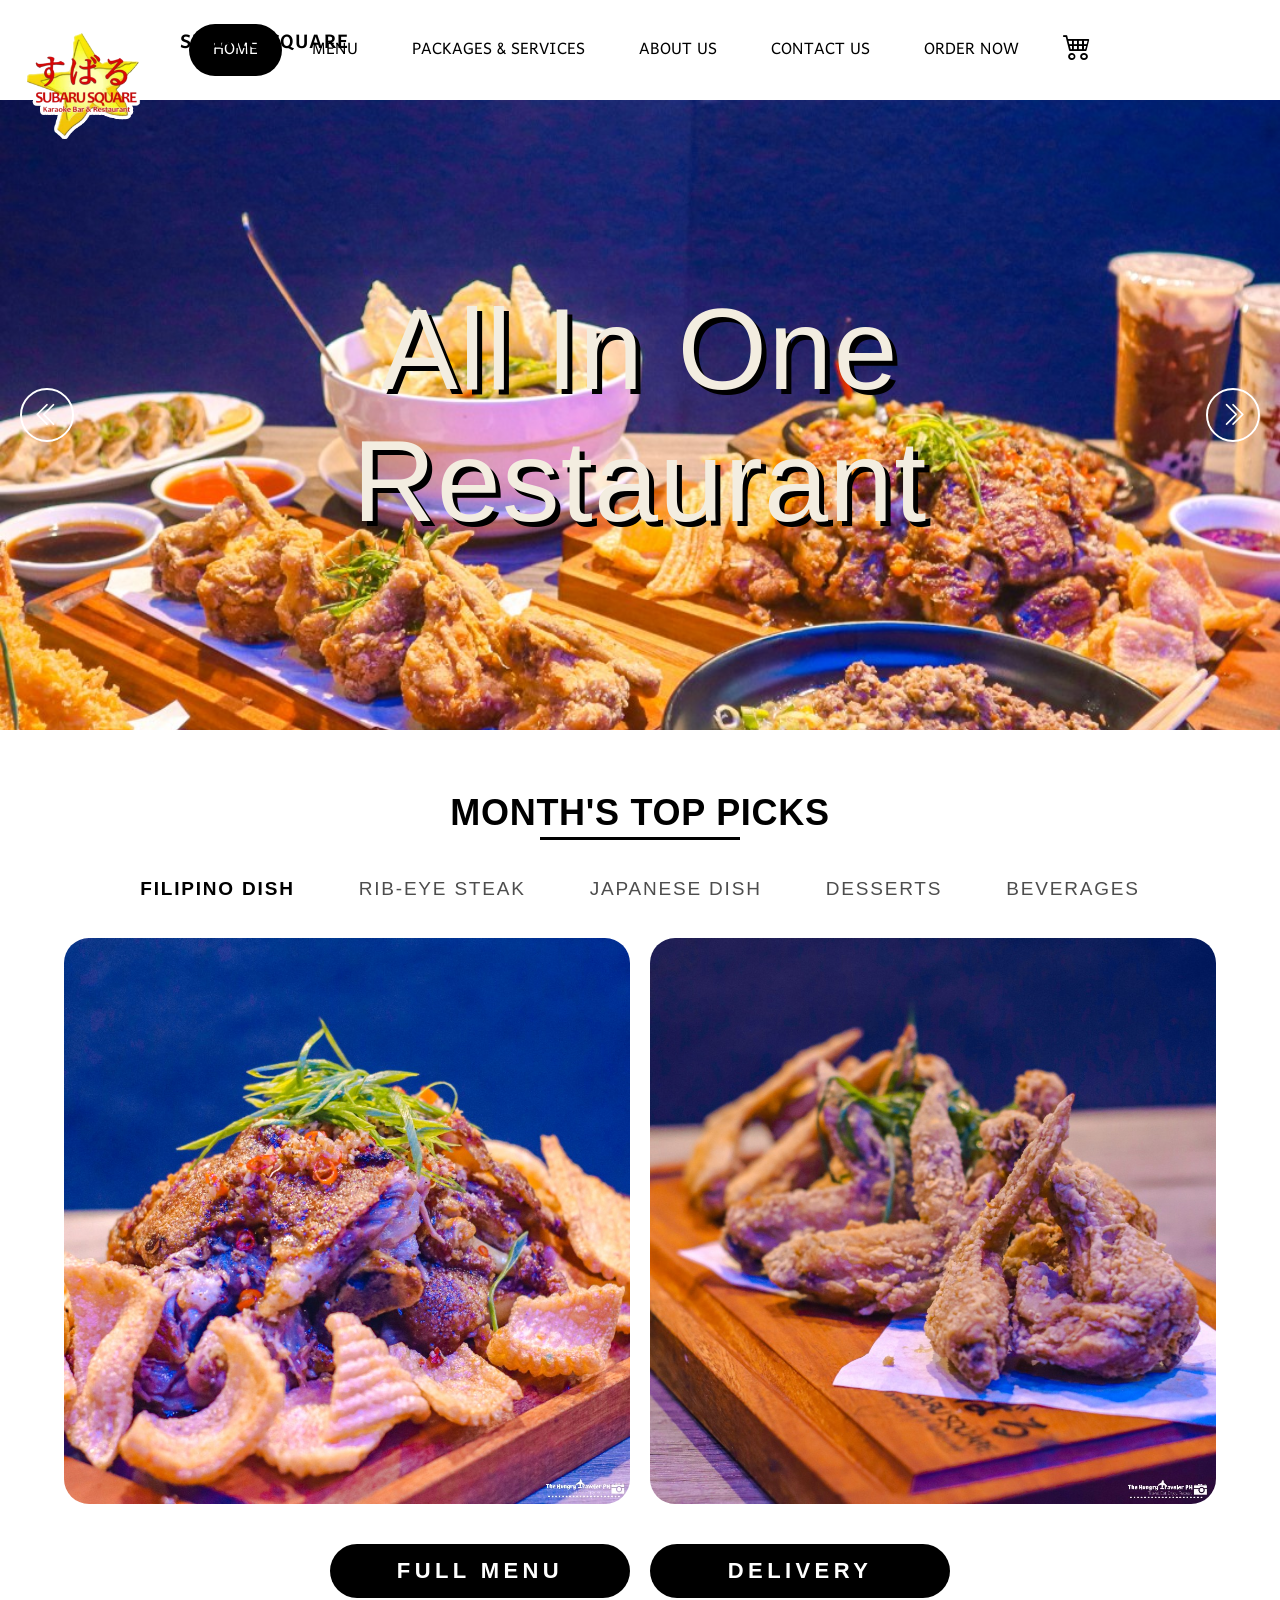
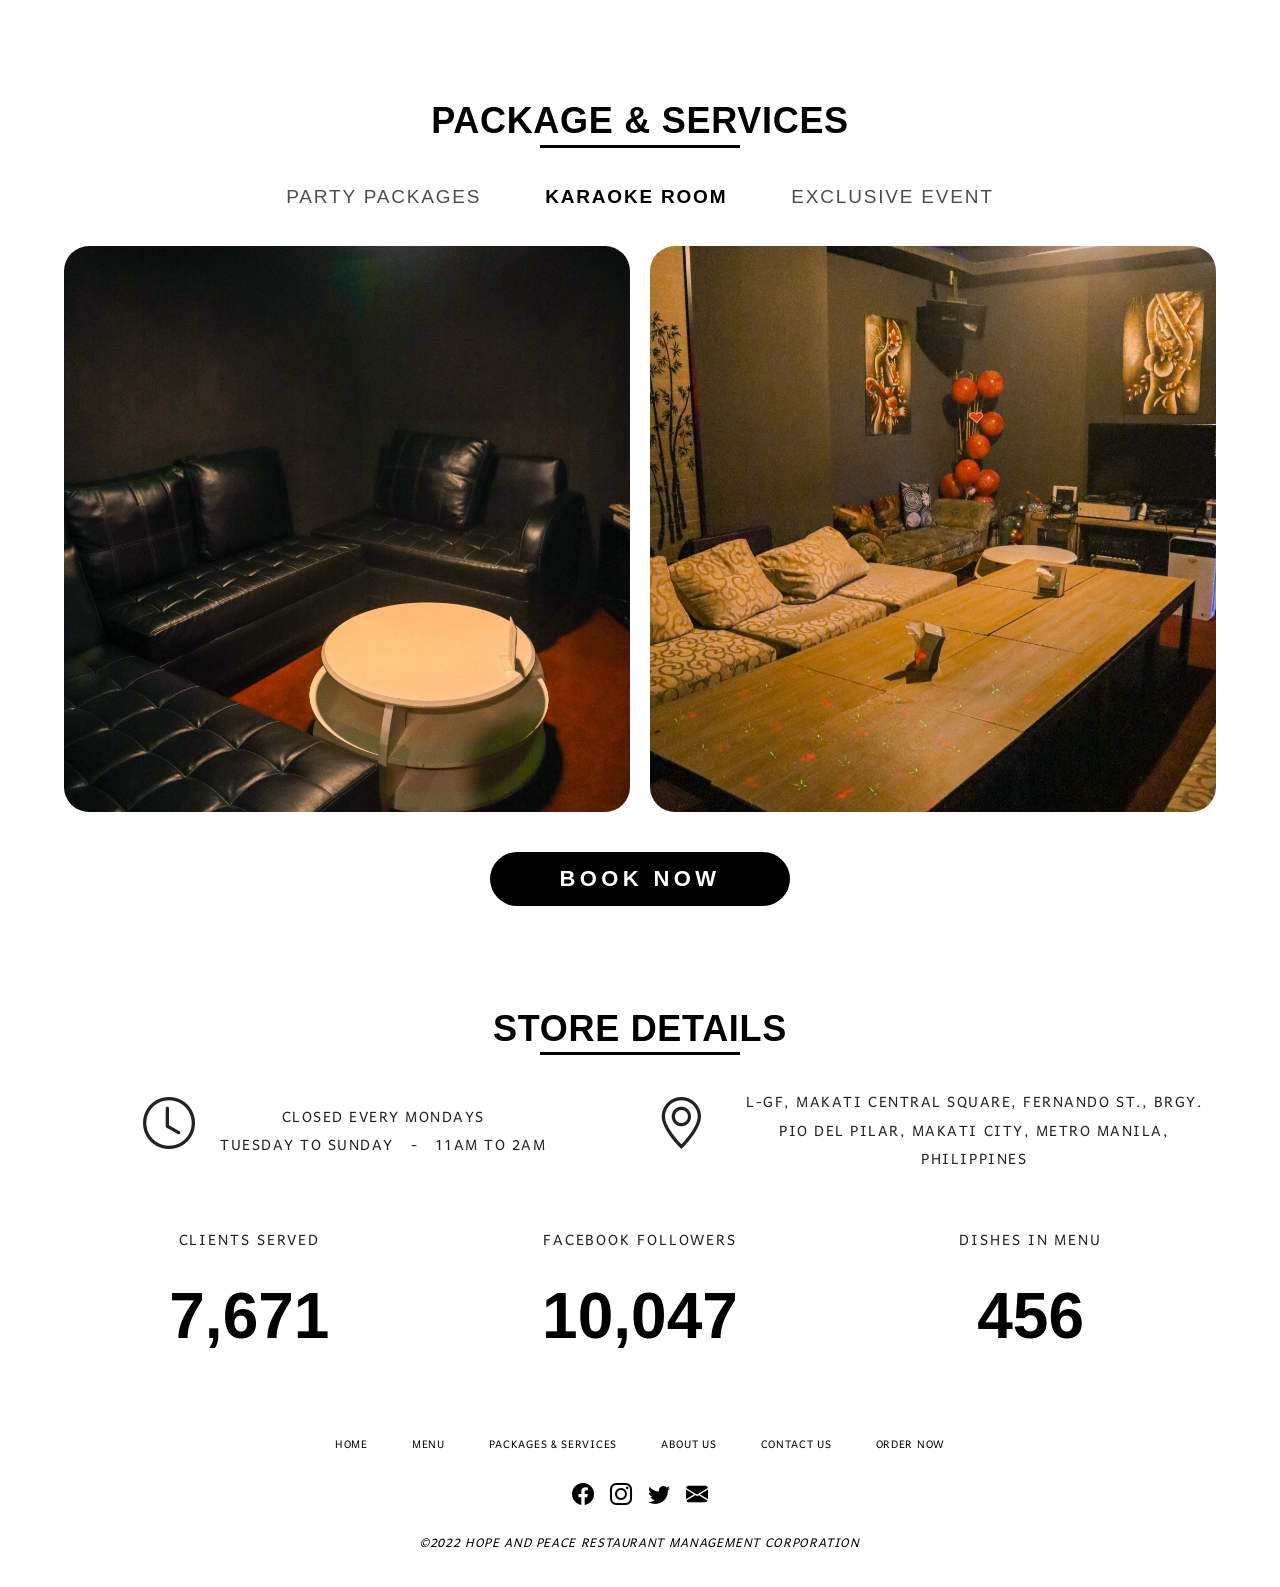
<file: index.html>
<!DOCTYPE html>
<html lang="en">
<head>
<meta charset="utf-8">
<meta name="viewport" content="width=device-width, initial-scale=1.0">
<meta name="author" content="Audrey Jeanine B. Samson">
<title>Subaru Square</title>
<link rel="icon" type="image/png" href="images/subaru-logo.png">

<link rel="preconnect" href="https://fonts.googleapis.com">
<link rel="preconnect" href="https://fonts.gstatic.com" crossorigin>
<link href="https://fonts.googleapis.com/css2?family=Harmattan:wght@400;700&display=swap" rel="stylesheet">
<link rel="stylesheet" href="https://cdn.jsdelivr.net/npm/bootstrap-icons@1.8.2/font/bootstrap-icons.css">
<link rel="stylesheet" href="https://fonts.cdnfonts.com/css/gellatio-personal-use">
<link rel="stylesheet" href="https://fonts.cdnfonts.com/css/made-tommy-soft-outline">
<link rel="stylesheet" href="https://db.onlinewebfonts.com/c/174a032e6fa07cdb1882a700d67dad1d?family=AntebAlt-Black">
<link rel="stylesheet" href="https://db.onlinewebfonts.com/c/3b8e8e0716c50e3cafaf45b012d76569?family=Blogger+Sans">

<style>
*{margin:0;padding:0;box-sizing:border-box}
html{scroll-behavior:smooth}
body{font-family:"Blogger Sans","Harmattan",sans-serif;color:#000;background:#fff;text-align:center}
a{color:inherit;text-decoration:none}
img{display:block;max-width:100%}

/* ---------- NAV ---------- */
.topnav{position:relative;display:flex;align-items:center;justify-content:center;gap:6px;height:100px;padding:0 20px;background:#fff}
.topnav .logo{position:absolute;left:10px;top:6px;z-index:5}
.topnav .logo img{width:150px;height:auto;border-radius:0}
.topnav .brand{position:absolute;left:180px;top:22px;font-weight:bold;font-size:25px;letter-spacing:.02em}
.topnav a.link{font-family:"Harmattan",sans-serif;font-size:21px;padding:8px 24px;border-radius:80px;transition:.2s}
.topnav a.link:hover,.topnav a.link.active{background:#000;color:#fff}
.topnav .cart{font-size:28px;margin-left:14px}

/* ---------- HERO CAROUSEL ---------- */
.hero{position:relative;height:70vh;min-height:260px;overflow:hidden;background:#222}
.slide{position:absolute;inset:0;display:flex;align-items:center;justify-content:center;opacity:0;transition:opacity .8s ease;
  background-size:cover;background-position:center;background-color:#2a2a2a}
.slide.active{opacity:1}
.slide h1{font-family:"Gellatio Personal Use",cursive,sans-serif;font-weight:normal;color:#f3ede0;font-size:clamp(48px,9vw,125px);
  line-height:1.15;text-shadow:5px 5px #000;letter-spacing:.01em;animation:fadeInLeft 1s both}
@keyframes fadeInLeft{from{opacity:0;transform:translateX(-60px)}to{opacity:1;transform:none}}
.arrow{position:absolute;top:50%;transform:translateY(-50%);width:54px;height:54px;border:2px solid #fff;border-radius:50%;
  background:transparent;color:#fff;font-size:26px;cursor:pointer;z-index:3;display:flex;align-items:center;justify-content:center}
.arrow:hover{background:rgba(255,255,255,.2)}
.arrow.prev{left:20px}.arrow.next{right:20px}

/* ---------- SECTIONS ---------- */
section.block{padding:60px 5% 10px}
h2.title{font-family:"AntebAlt-Black","Blogger Sans",sans-serif;font-size:36px;letter-spacing:.02em;line-height:1.3;display:inline-block}
.underline{width:200px;max-width:50%;border-bottom:3px solid #000;margin:0 auto 34px}
.tabs{display:flex;justify-content:center;flex-wrap:wrap;gap:20px 60px;margin-bottom:34px}
.tabs button{background:none;border:none;cursor:pointer;font-family:"Blogger Sans",sans-serif;font-size:19px;letter-spacing:.095em;
  color:#4d4d4d;text-transform:uppercase;padding:4px 2px}
.tabs button.active,.tabs button:hover{color:#000;font-weight:700}
.gallery{display:grid;grid-template-columns:1fr 1fr;gap:20px;max-width:1500px;margin:0 auto}
.gallery img{width:100%;aspect-ratio:1/1;object-fit:cover;border-radius:25px;background:#ddd}
.btn{display:inline-block;background:#000;color:#fff;font-family:"Made Tommy Soft Outline","AntebAlt-Black",sans-serif;font-weight:bold;
  letter-spacing:.2em;font-size:22px;text-transform:uppercase;padding:14px 0;width:min(300px,42vw);border-radius:60px;margin:40px 8px 0;transition:.2s}
.btn:hover{background:#333;transform:translateY(-2px)}

/* ---------- STORE DETAILS ---------- */
.details{display:grid;grid-template-columns:1fr 1fr;gap:30px;max-width:1300px;margin:0 auto 50px;align-items:center}
.detail{display:flex;align-items:center;justify-content:center;gap:24px;font-size:19px;letter-spacing:.08em;line-height:1.5;text-transform:uppercase;color:#222}
.detail i{font-size:52px}
.stats{display:grid;grid-template-columns:repeat(3,1fr);gap:20px;max-width:1300px;margin:0 auto}
.stat .label{font-size:19px;letter-spacing:.1em;color:#222;margin-bottom:22px}
.stat .num{font-family:"AntebAlt-Black","Blogger Sans",sans-serif;font-size:64px;font-weight:bold}

/* ---------- FOOTER ---------- */
footer{padding:70px 20px 30px}
footer .links{display:flex;justify-content:center;flex-wrap:wrap;gap:10px 44px;font-size:14px;letter-spacing:.05em;text-transform:uppercase;margin-bottom:22px}
footer .links a:hover{font-weight:700}
footer .social{display:flex;justify-content:center;gap:16px;font-size:22px;margin-bottom:14px}
footer .copy{font-size:16px;font-style:italic;letter-spacing:.04em;text-transform:uppercase}

/* ---------- RESPONSIVE ---------- */
@media (max-width:1100px){
  .topnav{height:auto;flex-wrap:wrap;padding:100px 10px 12px}
  .topnav a.link{font-size:18px;padding:6px 14px}
}
@media (max-width:700px){
  .gallery,.details,.stats{grid-template-columns:1fr}
  .tabs{gap:12px 24px}.tabs button{font-size:16px}
  .btn{font-size:18px}
}
</style>
</head>
<body>

<!-- NAV -->
<header class="topnav" id="home">
  <a class="logo" href="index.html"><img src="images/subaru-logo.png" alt="Subaru Square logo"></a>
  <div class="brand">SUBARU SQUARE</div>
  <a class="link active" href="index.html">HOME</a>
  <a class="link" href="menu.html">MENU</a>
  <a class="link" href="packages">PACKAGES &amp; SERVICES</a>
  <a class="link" href="about">ABOUT US</a>
  <a class="link" href="contact">CONTACT US</a>
  <a class="link" href="order">ORDER NOW</a>
  <a class="cart" href="#cart" aria-label="Cart"><i class="bi bi-cart4"></i></a>
</header>

<!-- HERO -->
<div class="hero" id="hero">
  <div class="slide active" style="background-image:url('images/HOME PAGE-updated/HOME PAGE/HOME PAGE - ALL IN ONE RESTAURANT.jpg')"><h1>All In One<br>Restaurant</h1></div>
  <div class="slide" style="background-image:url('images/HOME PAGE-updated/HOME PAGE/HOME PAGE - EXCLUSIVE EVENT.jpg')"><h1>Exclusive<br>Events</h1></div>
  <div class="slide" style="background-image:url('images/HOME PAGE-updated/HOME PAGE/HOME PAGE - KARAOKE ROOM.jpg')"><h1>Karaoke Room<br>Package</h1></div>
  <div class="slide" style="background-image:url('images/HOME PAGE-updated/HOME PAGE/HOME PAGE - LIVE LIFE WELL.jpg')"><h1>Live Life Well<br>Membership</h1></div>
  <button class="arrow prev" aria-label="Previous slide"><i class="bi bi-chevron-double-left"></i></button>
  <button class="arrow next" aria-label="Next slide"><i class="bi bi-chevron-double-right"></i></button>
</div>

<!-- MONTH'S TOP PICKS -->
<section class="block" id="picks">
  <h2 class="title">MONTH'S TOP PICKS</h2>
  <div class="underline"></div>
  <div class="tabs" id="pickTabs">
    <button class="active" data-key="filipino">Filipino Dish</button>
    <button data-key="ribeye">Rib-Eye Steak</button>
    <button data-key="japanese">Japanese Dish</button>
    <button data-key="dessert">Desserts</button>
    <button data-key="beverage">Beverages</button>
  </div>
  <div class="gallery">
    <img id="pick1" src="" alt="Top pick 1">
    <img id="pick2" src="" alt="Top pick 2">
  </div>
  <a class="btn" href="menu.html">Full Menu</a>
  <a class="btn" href="#delivery">Delivery</a>
</section>

<!-- PACKAGES & SERVICES -->
<section class="block" id="packages" style="padding-top:90px">
  <h2 class="title">PACKAGE &amp; SERVICES</h2>
  <div class="underline"></div>
  <div class="tabs" id="pkgTabs">
    <button data-key="party">Party Packages</button>
    <button class="active" data-key="karaoke">Karaoke Room</button>
    <button data-key="event">Exclusive Event</button>
  </div>
  <div class="gallery">
    <img id="pkg1" src="" alt="Package photo 1">
    <img id="pkg2" src="" alt="Package photo 2">
  </div>
  <a class="btn" href="#book" style="width:min(300px,60vw)">Book Now</a>
</section>

<!-- STORE DETAILS -->
<section class="block" id="contact" style="padding-top:90px">
  <h2 class="title">STORE DETAILS</h2>
  <div class="underline"></div>
  <div class="details">
    <div class="detail"><i class="bi bi-clock"></i>
      <div>Closed every Mondays<br>Tuesday to Sunday &nbsp; - &nbsp; 11AM to 2AM</div></div>
    <div class="detail"><i class="bi bi-geo-alt"></i>
      <div>L-GF, Makati Central Square, Fernando St., Brgy. Pio del Pilar, Makati City, Metro Manila, Philippines</div></div>
  </div>
  <div class="stats">
    <div class="stat"><div class="label">CLIENTS SERVED</div><div class="num">7,671</div></div>
    <div class="stat"><div class="label">FACEBOOK FOLLOWERS</div><div class="num">10,047</div></div>
    <div class="stat"><div class="label">DISHES IN MENU</div><div class="num">456</div></div>
  </div>
</section>

<!-- FOOTER -->
<footer id="about">
  <div class="links">
    <a href="index.html">Home</a><a href="menu.html">Menu</a><a href="#packages">Packages &amp; Services</a>
    <a href="#about">About Us</a><a href="#contact">Contact Us</a><a href="#order">Order Now</a>
  </div>
  <div class="social">
    <a href="#" aria-label="Facebook"><i class="bi bi-facebook"></i></a>
    <a href="#" aria-label="Instagram"><i class="bi bi-instagram"></i></a>
    <a href="#" aria-label="Twitter"><i class="bi bi-twitter"></i></a>
    <a href="#" aria-label="Email"><i class="bi bi-envelope-fill"></i></a>
  </div>
  <div class="copy">&copy;2022 Hope and Peace Restaurant Management Corporation</div>
</footer>

<script>
/* ---- Edit image file names here (all inside the images/ folder) ---- */
var PICKS = {
  filipino: ["images/HOME PAGE-updated/HOME PAGE/MONTH_S TOP PICKS - FD1.jpg","images/HOME PAGE-updated/HOME PAGE/MONTH_S TOP PICKS - FD2.jpg"],
  ribeye:   ["images/HOME PAGE-updated/HOME PAGE/MONTH_S TOP PICKS - RS1.JPG","images/HOME PAGE-updated/HOME PAGE/MONTH_S TOP PICKS - RS2.JPG"],
  japanese: ["images/HOME PAGE-updated/HOME PAGE/MONTH_S TOP PICKS - JD1.jpg","images/HOME PAGE-updated/HOME PAGE/MONTH_S TOP PICKS - JD2.jpg"],
  dessert:  ["images/HOME PAGE-updated/HOME PAGE/MONTH_S TOP PICKS - D1.JPG","images/HOME PAGE-updated/HOME PAGE/MONTH_S TOP PICKS - D2.JPG"],
  beverage: ["images/HOME PAGE-updated/HOME PAGE/MONTH_S TOP PICKS - B1.jpg","images/HOME PAGE-updated/HOME PAGE/MONTH_S TOP PICKS - B2.jpg"]
};
var PACKAGES = {
  party:   ["images/HOME PAGE-updated/HOME PAGE/PACKAGES _ SERVICES - KR1.jpg","images/HOME PAGE-updated/HOME PAGE/PACKAGES _ SERVICES - KR2.jpg"],
  karaoke: ["images/HOME PAGE-updated/HOME PAGE/PACKAGES _ SERVICES - KR1 (2).jpg","images/HOME PAGE-updated/HOME PAGE/PACKAGES _ SERVICES - KR2 (2).jpg"],
  event:   ["images/HOME PAGE-updated/HOME PAGE/PACKAGES _ SERVICES - EE1.jpg","images/HOME PAGE-updated/HOME PAGE/PACKAGES _ SERVICES - EE2.jpg"]
};

function setupTabs(tabsId, data, img1, img2){
  var tabs = document.querySelectorAll("#"+tabsId+" button");
  function show(key){
    document.getElementById(img1).src = data[key][0];
    document.getElementById(img2).src = data[key][1];
    tabs.forEach(function(b){ b.classList.toggle("active", b.dataset.key === key); });
  }
  tabs.forEach(function(b){ b.addEventListener("click", function(){ show(b.dataset.key); }); });
  show(document.querySelector("#"+tabsId+" button.active").dataset.key);
}
setupTabs("pickTabs", PICKS, "pick1", "pick2");
setupTabs("pkgTabs", PACKAGES, "pkg1", "pkg2");

/* ---- Hero carousel ---- */
(function(){
  var slides = document.querySelectorAll("#hero .slide"), i = 0, timer;
  function go(n){
    slides[i].classList.remove("active");
    i = (n + slides.length) % slides.length;
    slides[i].classList.add("active");
  }
  function start(){ timer = setInterval(function(){ go(i+1); }, 5000); }
  document.querySelector("#hero .next").onclick = function(){ clearInterval(timer); go(i+1); start(); };
  document.querySelector("#hero .prev").onclick = function(){ clearInterval(timer); go(i-1); start(); };
  start();
})();
</script>
</body>
</html>
</file>
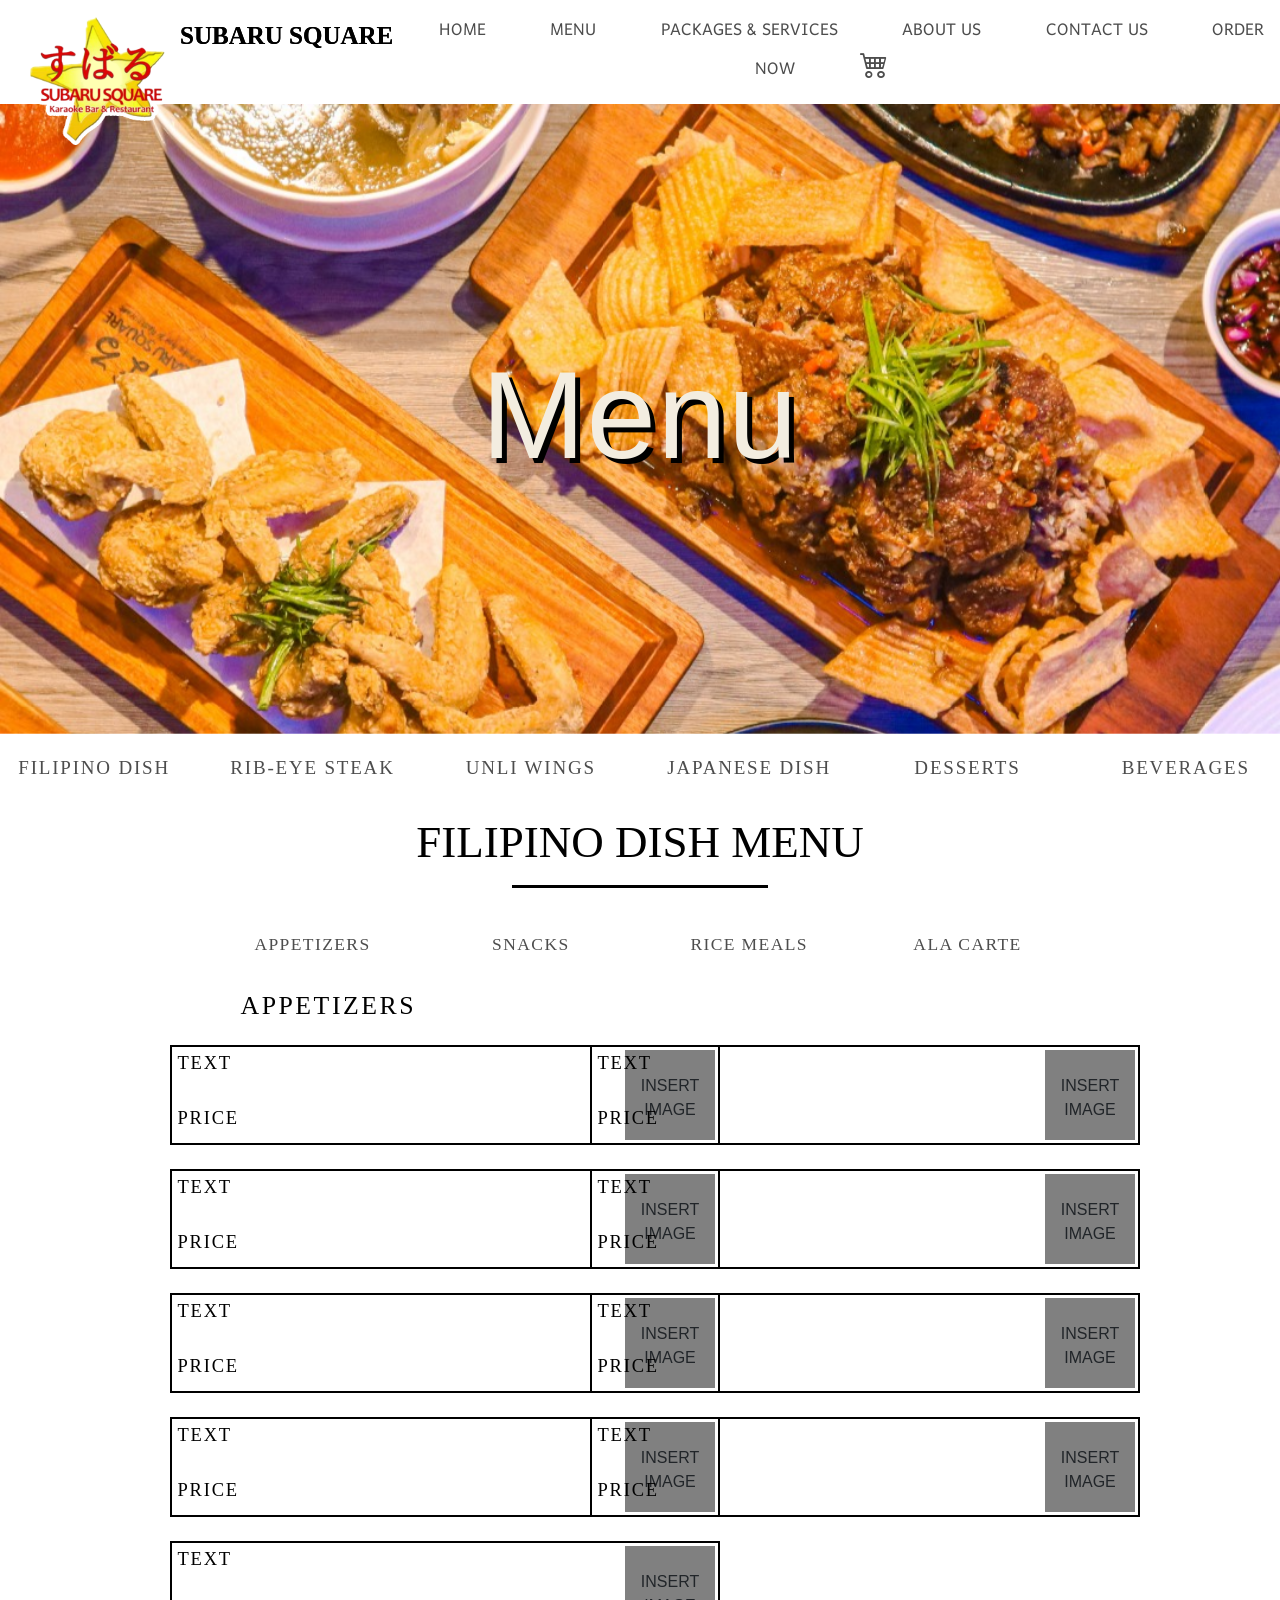
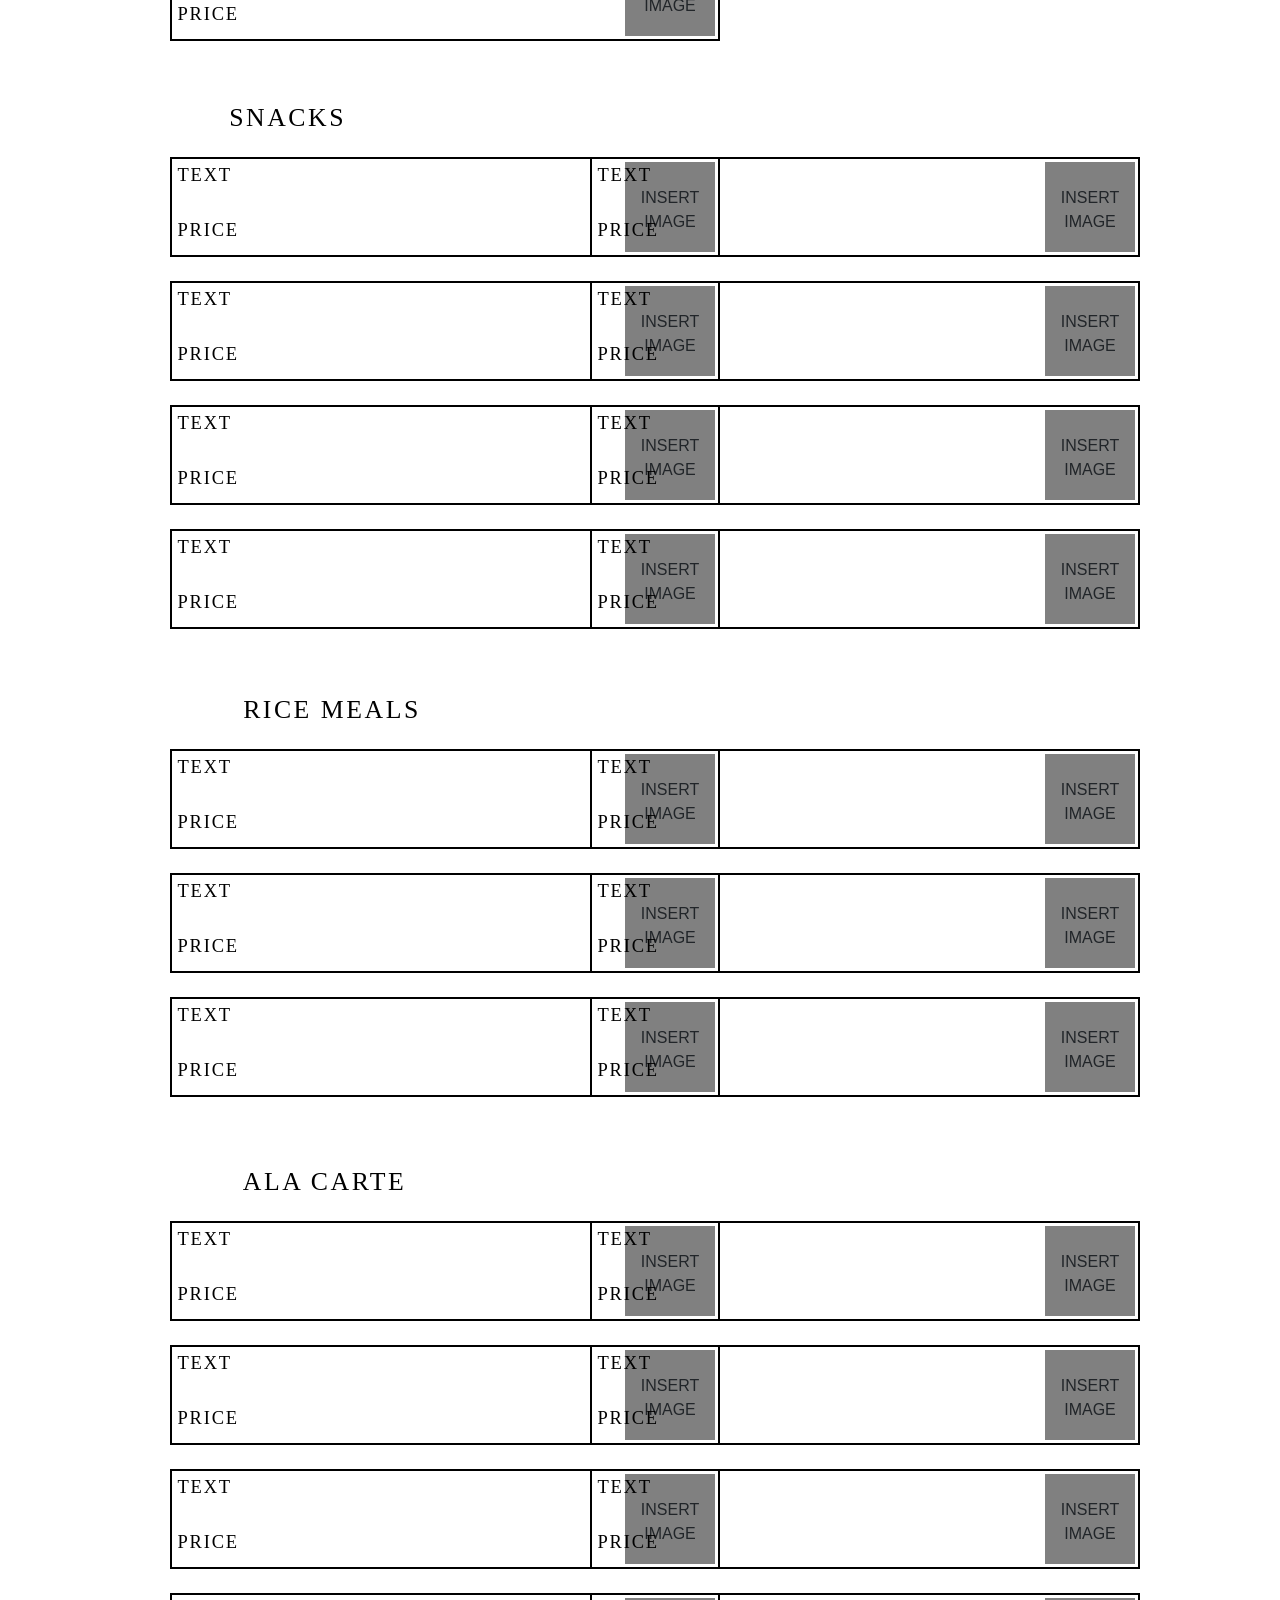
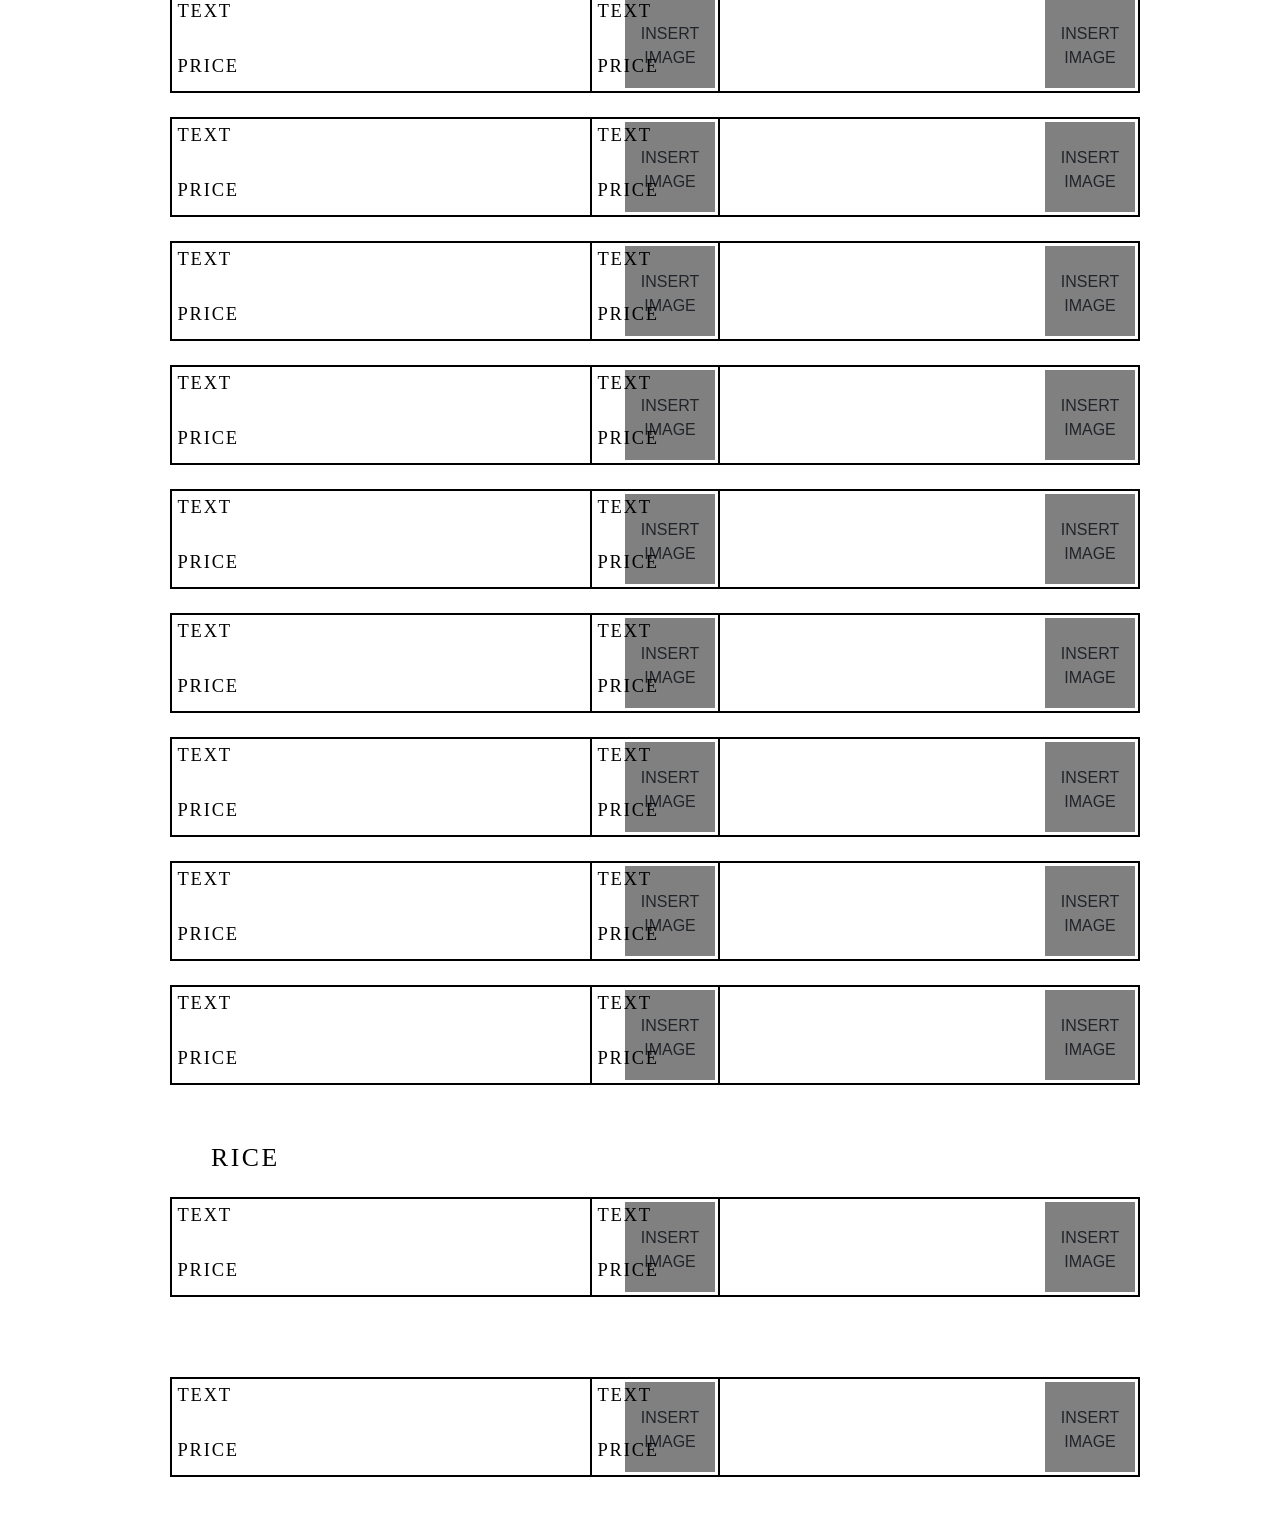
<file: menu (1).html>
<!DOCTYPE html>
<HTML>
<HEAD>
	<meta charset="utf-8">
	<meta name="author" content="Audrey Jeanine B. Samson">	
	<meta name="viewport" content="width=device-width, initial-scale=1.0">
	
	<link rel="preconnect" href="https://fonts.googleapis.com">
	<link rel="preconnect" href="https://fonts.gstatic.com" crossorigin="anonymous">
	<link href="https://fonts.googleapis.com/css2?family=Harmattan&display=swap" rel="stylesheet">						
	<link rel="stylesheet" href="https://cdn.jsdelivr.net/npm/bootstrap-icons@1.8.2/font/bootstrap-icons.css" integrity="sha384-eoTu3+HydHRBIjnCVwsFyCpUDZHZSFKEJD0mc3ZqSBSb6YhZzRHeiomAUWCstIWo" crossorigin="anonymous">
	<link rel="stylesheet" media= "screen" href="http://fonts.cdnfonts.com/css/gellatio-personal-use" type="text/css">
	<link rel="stylesheet" media="screen" href="https://fontlibrary.org//face/glacial-indifference" type="text/css"/>
	<link href="http://fonts.cdnfonts.com/css/made-tommy-soft-outline" rel="stylesheet">
	<link href="http://db.onlinewebfonts.com/c/174a032e6fa07cdb1882a700d67dad1d?family=AntebAlt-Black" rel="stylesheet" type="text/css"/>
	<link href="http://db.onlinewebfonts.com/c/3b8e8e0716c50e3cafaf45b012d76569?family=Blogger+Sans" rel="stylesheet" type="text/css"/>
	<link rel="stylesheet" href="https://stackpath.bootstrapcdn.com/bootstrap/4.3.1/css/bootstrap.min.css" integrity="sha384-ggOyR0iXCbMQv3Xipma34MD+dH/1fQ784/j6cY/iJTQUOhcWr7x9JvoRxT2MZw1T" crossorigin="anonymous">
    <link rel="stylesheet" href="https://cdnjs.cloudflare.com/ajax/libs/animate.css/3.7.2/animate.min.css">
    <link rel="stylesheet" href="https://cdnjs.cloudflare.com/ajax/libs/font-awesome/5.14.0/css/all.min.css" integrity="sha512-1PKOgIY59xJ8Co8+NE6FZ+LOAZKjy+KY8iq0G4B3CyeY6wYHN3yt9PW0XpSriVlkMXe40PTKnXrLnZ9+fkDaog==" crossorigin="anonymous" />
	<link rel="stylesheet" href="menu.css">
	
	
<TITLE> MENU </TITLE>
<link rel="shortcut icon" type="image/jpg" href="images/subaru-logo.png">

<script src="https://ajax.googleapis.com/ajax/libs/jquery/3.3.1/jquery.min.js"></script>
<script>
$(document).ready(function(){
  // Add smooth scrolling to all links
  $("a").on('click', function(event) {

    // Make sure this.hash has a value before overriding default behavior
    if (this.hash !== "") {
      // Prevent default anchor click behavior
      event.preventDefault();

      // Store hash
      var hash = this.hash;

      // Using jQuery's animate() method to add smooth page scroll
      // The optional number (800) specifies the number of milliseconds it takes to scroll to the specified area
      $('html, body').animate({
        scrollTop: $(hash).offset().top
      }, 800, function(){
   
        // Add hash (#) to URL when done scrolling (default click behavior)
        window.location.hash = hash;
      });
    } // End if
  });
});
</script>
<STYLE>
</STYLE>
</HEAD>
<BODY>

	<div id="home" class="content" align="center">
			<div class="topnav">
				<div class="logo"><img src="images/subaru-logo.png", width="180px", height="180px", align="left"></div>

					<div class="topnav-left">
						SUBARU SQUARE
					</div>

				<a href="home.html" class="button">HOME</a>
				<a href="#menu" class="button">MENU</a>	
				<a href="#packages" class="button">PACKAGES & SERVICES</a>	
				<a href="#about" class="button">ABOUT US</a>
				<a href="#contact" class="button">CONTACT US</a>
				<a href="#order" class="button">ORDER NOW</a>
				<a href="#cart" class="button"><i class="bi bi-cart4"></i></a>

			</div>
			
<div class="container-fluid p-0">
    <div id="carousel" class="carousel slide hero-slides" data-ride="carousel">
		<div class="carousel-inner" role="listbox">
        <div class="carousel-item active menu">
          <div class="container h-100 d-md-block">
            <div class="container h-100 d-flex align-items-center justify-content-center">
              <div class="col-xl-auto">
                  <h1 class="animated fadeInLeft"> Menu </h1>
              </div>
            </div>
          </div>
        </div>
		</div>
	</div>
</div>	

<br>


<div class="container-px-4" id="menu">
			<div class="row gx-5">
				<div class="col-md-2"><h6><a href="menu.html"> FILIPINO DISH </a></h6></div>
				<div class="col-md-2"><h6><a href="ribeye.html"> RIB-EYE STEAK </a></h6></div>
				<div class="col-md-2"><h6><a href="ribeye.html"> UNLI WINGS </a></h6></div>
				<div class="col-md-2"><h6><a href="jap.html"> JAPANESE DISH </a></h6></div>
				<div class="col-md-2"><h6><a href="dessert.html"> DESSERTS </a></h6></div>
				<div class="col-md-2"><h6><a href="beverage.html"> BEVERAGES </a></h6></div>
			</div>
			</div>
			
			
			<br>
			<h4> FILIPINO DISH MENU </h4>
				<section style="border-bottom: 3px solid #000; width: 20%"> </section>
			<br>
			<br>
			
			
			<div class="container-px-4">
			<div class="row gx-5">
				<div class="col-auto mr-auto">&nbsp; &nbsp; &nbsp; &nbsp; &nbsp;</div>			
				<div class="col-sm-2"><h5><a href="#appetizers">  APPETIZERS </a></h5></div>
				<div class="col-sm-2"><h5><a href="#snacks">  SNACKS </a></h5></div>
				<div class="col-sm-2"><h5><a href="#ricemeal">  RICE MEALS </a></h5></div>
				<div class="col-sm-2"><h5><a href="#alacarte">  ALA CARTE </a></h5></div>
				<div class="col-auto ml-auto">&nbsp; &nbsp; &nbsp; &nbsp; &nbsp;</div>

			</div>
			</div>
			
			<div class="box" id="appetizers">
			<h3> APPETIZERS </h3>
			
			<br>
			<div class="boxleft">
			
			<div class="box1">
					<div class="col-9">
					TEXT
					<br>
					<br>
					<br>
					
					PRICE
					</div>
					<div class="col-2">
					<br>
					INSERT IMAGE
					</div>
					
				</div>
			
			<br>
			
			<div class="box1">
					<div class="col-9">
					TEXT
					<br>
					<br>
					<br>
					
					PRICE
					</div>
					<div class="col-2">
					<br>
					INSERT IMAGE
					</div>
					
				</div>
			
			<br>
			
			<div class="box1">
					<div class="col-9">
					TEXT
					<br>
					<br>
					<br>
					
					PRICE
					</div>
					<div class="col-2">
					<br>
					INSERT IMAGE
					</div>
					
				</div>
			
			<br>
			
			<div class="box1">
					<div class="col-9">
					TEXT
					<br>
					<br>
					<br>
					
					PRICE
					</div>
					<div class="col-2">
					<br>
					INSERT IMAGE
					</div>
					
				</div>
			
			<br>
			
			<div class="box1">
					<div class="col-9">
					TEXT
					<br>
					<br>
					<br>
					
					PRICE
					</div>
					<div class="col-2">
					<br>
					INSERT IMAGE
					</div>
					
				</div>
			</div>
			
			<div class="boxright">
			
			<div class="box2" id="appetizers">
					<div class="col-9">
					TEXT
					<br>
					<br>
					<br>
					
					PRICE
					</div>
					<div class="col-2">
					<br>
					INSERT IMAGE
					</div>
					
				</div>
			
			<br>
			
			<div class="box2">
					<div class="col-9">
					TEXT
					<br>
					<br>
					<br>
					
					PRICE
					</div>
					<div class="col-2">
					<br>
					INSERT IMAGE
					</div>
					
				</div>
			
			<br>
			
			<div class="box2">
					<div class="col-9">
					TEXT
					<br>
					<br>
					<br>
					
					PRICE
					</div>
					<div class="col-2">
					<br>
					INSERT IMAGE
					</div>
					
				</div>
			
			<br>
			
			<div class="box2">
					<div class="col-9">
					TEXT
					<br>
					<br>
					<br>
					
					PRICE
					</div>
					<div class="col-2">
					<br>
					INSERT IMAGE
					</div>
					
				</div>
			
			<br>
			
			
				</div>
		</div>

<br>
<br>
<br>
<br>
<br>
<br>
<br>
<br>
<br>
<br>
<br>
<br>

			<div class="box" id="snacks">
			
			<h3> &nbsp;&nbsp;&nbsp;SNACKS </h3>
			
			<br>
			<div class="boxleft">
			
			<div class="box1">
					<div class="col-9">
					TEXT
					<br>
					<br>
					<br>
					
					PRICE
					</div>
					<div class="col-2">
					<br>
					INSERT IMAGE
					</div>
					
				</div>
			
			<br>
			
			<div class="box1">
					<div class="col-9">
					TEXT
					<br>
					<br>
					<br>
					
					PRICE
					</div>
					<div class="col-2">
					<br>
					INSERT IMAGE
					</div>
					
				</div>
			
			<br>
			
			<div class="box1">
					<div class="col-9">
					TEXT
					<br>
					<br>
					<br>
					
					PRICE
					</div>
					<div class="col-2">
					<br>
					INSERT IMAGE
					</div>
					
				</div>
			
			<br>
			
			<div class="box1">
					<div class="col-9">
					TEXT
					<br>
					<br>
					<br>
					
					PRICE
					</div>
					<div class="col-2">
					<br>
					INSERT IMAGE
					</div>
					
				</div>
			
			<br>
			
			
			</div>
			
			<div class="boxright">
			
			<div class="box2" id="snacks">
					<div class="col-9">
					TEXT
					<br>
					<br>
					<br>
					
					PRICE
					</div>
					<div class="col-2">
					<br>
					INSERT IMAGE
					</div>
					
				</div>
			
			<br>
			
			<div class="box2">
					<div class="col-9">
					TEXT
					<br>
					<br>
					<br>
					
					PRICE
					</div>
					<div class="col-2">
					<br>
					INSERT IMAGE
					</div>
					
				</div>
			
			<br>
			
			<div class="box2">
					<div class="col-9">
					TEXT
					<br>
					<br>
					<br>
					
					PRICE
					</div>
					<div class="col-2">
					<br>
					INSERT IMAGE
					</div>
					
				</div>
			
			<br>
			
			<div class="box2">
					<div class="col-9">
					TEXT
					<br>
					<br>
					<br>
					
					PRICE
					</div>
					<div class="col-2">
					<br>
					INSERT IMAGE
					</div>
					
				</div>
			
			<br>
			
			
				</div>
		</div>		

<br>
<br>
<br>
<br>
<br>
<br>
<br>
			<div class="box" id="ricemeal">
			
			<h3> RICE&nbsp;MEALS </h3>
			<br>
			
			<div class="boxleft">
			
			<div class="box1">
					<div class="col-9">
					TEXT
					<br>
					<br>
					<br>
					
					PRICE
					</div>
					<div class="col-2">
					<br>
					INSERT IMAGE
					</div>
					
				</div>
			
			<br>
			
			<div class="box1">
					<div class="col-9">
					TEXT
					<br>
					<br>
					<br>
					
					PRICE
					</div>
					<div class="col-2">
					<br>
					INSERT IMAGE
					</div>
					
				</div>
			
			<br>
			
			<div class="box1">
					<div class="col-9">
					TEXT
					<br>
					<br>
					<br>
					
					PRICE
					</div>
					<div class="col-2">
					<br>
					INSERT IMAGE
					</div>
					
				</div>
			</div>
			
			<div class="boxright">
			
			<div class="box2" id="ricemeal">
					<div class="col-9">
					TEXT
					<br>
					<br>
					<br>
					
					PRICE
					</div>
					<div class="col-2">
					<br>
					INSERT IMAGE
					</div>
					
				</div>
			
			<br>
			
			<div class="box2">
					<div class="col-9">
					TEXT
					<br>
					<br>
					<br>
					
					PRICE
					</div>
					<div class="col-2">
					<br>
					INSERT IMAGE
					</div>
					
				</div>
			
			<br>
			
			<div class="box2">
					<div class="col-9">
					TEXT
					<br>
					<br>
					<br>
					
					PRICE
					</div>
					<div class="col-2">
					<br>
					INSERT IMAGE
					</div>
					
				</div>
				</div>
		</div>

<br>
<br>



			<div class="box"  id="alacarte">
			
			<h3> &nbsp;ALA&nbsp;CARTE </h3>
			<br>
			
			<div class="boxleft">
			
			<div class="box1">
					<div class="col-9">
					TEXT
					<br>
					<br>
					<br>
					
					PRICE
					</div>
					<div class="col-2">
					<br>
					INSERT IMAGE
					</div>
					
				</div>
			
			<br>
			
			<div class="box1">
					<div class="col-9">
					TEXT
					<br>
					<br>
					<br>
					
					PRICE
					</div>
					<div class="col-2">
					<br>
					INSERT IMAGE
					</div>
					
				</div>
			
			<br>
			
			<div class="box1">
					<div class="col-9">
					TEXT
					<br>
					<br>
					<br>
					
					PRICE
					</div>
					<div class="col-2">
					<br>
					INSERT IMAGE
					</div>
					
				</div>
			
			<br>
			
			<div class="box1">
					<div class="col-9">
					TEXT
					<br>
					<br>
					<br>
					
					PRICE
					</div>
					<div class="col-2">
					<br>
					INSERT IMAGE
					</div>
					
				</div>
			
			<br>
			
			<div class="box1">
					<div class="col-9">
					TEXT
					<br>
					<br>
					<br>
					
					PRICE
					</div>
					<div class="col-2">
					<br>
					INSERT IMAGE
					</div>
					
				</div>
				<br>
			
			<div class="box1">
					<div class="col-9">
					TEXT
					<br>
					<br>
					<br>
					
					PRICE
					</div>
					<div class="col-2">
					<br>
					INSERT IMAGE
					</div>
					
				</div>
			
			<br>
			
			<div class="box1">
					<div class="col-9">
					TEXT
					<br>
					<br>
					<br>
					
					PRICE
					</div>
					<div class="col-2">
					<br>
					INSERT IMAGE
					</div>
					
				</div>
			
			<br>
			
			<div class="box1">
					<div class="col-9">
					TEXT
					<br>
					<br>
					<br>
					
					PRICE
					</div>
					<div class="col-2">
					<br>
					INSERT IMAGE
					</div>
					
				</div>
			
			<br>
			
			<div class="box1">
					<div class="col-9">
					TEXT
					<br>
					<br>
					<br>
					
					PRICE
					</div>
					<div class="col-2">
					<br>
					INSERT IMAGE
					</div>
					
				</div>
			<br>
			
			<div class="box1">
					<div class="col-9">
					TEXT
					<br>
					<br>
					<br>
					
					PRICE
					</div>
					<div class="col-2">
					<br>
					INSERT IMAGE
					</div>
					
				</div>
			<br>
			
			<div class="box1">
					<div class="col-9">
					TEXT
					<br>
					<br>
					<br>
					
					PRICE
					</div>
					<div class="col-2">
					<br>
					INSERT IMAGE
					</div>
					
				</div>
			<br>
			
			<div class="box1">
					<div class="col-9">
					TEXT
					<br>
					<br>
					<br>
					
					PRICE
					</div>
					<div class="col-2">
					<br>
					INSERT IMAGE
					</div>
					
				</div>				
			</div>
			
			<div class="boxright">
			
			<div class="box2" id="alacarte">
					<div class="col-9">
					TEXT
					<br>
					<br>
					<br>
					
					PRICE
					</div>
					<div class="col-2">
					<br>
					INSERT IMAGE
					</div>
					
				</div>
			
			<br>
			
			<div class="box2">
					<div class="col-9">
					TEXT
					<br>
					<br>
					<br>
					
					PRICE
					</div>
					<div class="col-2">
					<br>
					INSERT IMAGE
					</div>
					
				</div>
			
			<br>
			
			<div class="box2">
					<div class="col-9">
					TEXT
					<br>
					<br>
					<br>
					
					PRICE
					</div>
					<div class="col-2">
					<br>
					INSERT IMAGE
					</div>
					
				</div>
			
			<br>
			
			<div class="box2">
					<div class="col-9">
					TEXT
					<br>
					<br>
					<br>
					
					PRICE
					</div>
					<div class="col-2">
					<br>
					INSERT IMAGE
					</div>
					
				</div>
			
			<br>
			
			<div class="box2">
					<div class="col-9">
					TEXT
					<br>
					<br>
					<br>
					
					PRICE
					</div>
					<div class="col-2">
					<br>
					INSERT IMAGE
					</div>
					
				</div>
							<br>
			
			<div class="box2">
					<div class="col-9">
					TEXT
					<br>
					<br>
					<br>
					
					PRICE
					</div>
					<div class="col-2">
					<br>
					INSERT IMAGE
					</div>
					
				</div>
			
			<br>
			
			<div class="box2">
					<div class="col-9">
					TEXT
					<br>
					<br>
					<br>
					
					PRICE
					</div>
					<div class="col-2">
					<br>
					INSERT IMAGE
					</div>
					
				</div>
			
			<br>
			
			<div class="box2">
					<div class="col-9">
					TEXT
					<br>
					<br>
					<br>
					
					PRICE
					</div>
					<div class="col-2">
					<br>
					INSERT IMAGE
					</div>
					
				</div>
			
			<br>
			
			<div class="box2">
					<div class="col-9">
					TEXT
					<br>
					<br>
					<br>
					
					PRICE
					</div>
					<div class="col-2">
					<br>
					INSERT IMAGE
					</div>
					
				</div>
				
			<br>
			
			<div class="box2">
					<div class="col-9">
					TEXT
					<br>
					<br>
					<br>
					
					PRICE
					</div>
					<div class="col-2">
					<br>
					INSERT IMAGE
					</div>
					
				</div>	
			<br>
			
			<div class="box2">
					<div class="col-9">
					TEXT
					<br>
					<br>
					<br>
					
					PRICE
					</div>
					<div class="col-2">
					<br>
					INSERT IMAGE
					</div>
					
				</div>
				
			<br>
			
			<div class="box2">
					<div class="col-9">
					TEXT
					<br>
					<br>
					<br>
					
					PRICE
					</div>
					<div class="col-2">
					<br>
					INSERT IMAGE
					</div>
					
				</div>					
				</div>
		</div>


<br>
<br>
<br>
<br>
<br>
<br>
<br>
<br>
<br>
<br>
<br>
<br>
<br>
<br>
<br>
<br>
<br>
<br>
<br>
<br>
<br>
<br>
<br>
<br>
<br>
<br>
<br>
<br>
<br>
<br>
<br>
<br>
<br>
<br>
<br>
<br>
<br>
<br>
<br>
<br>
<br>
<br>
<br>
<br>
<br>
<br>
<br>
<br>


			<div class="box">
			
			<h3> &nbsp;&nbsp;&nbsp;&nbsp;&nbsp;RICE </h3>
			<br>
			
			<div class="boxleft">
			
			<div class="box1">
					<div class="col-9">
					TEXT
					<br>
					<br>
					<br>
					
					PRICE
					</div>
					<div class="col-2">
					<br>
					INSERT IMAGE
					</div>
					
				</div>
			
			<div class="box1">
					<div class="col-9">
					TEXT
					<br>
					<br>
					<br>
					
					PRICE
					</div>
					<div class="col-2">
					<br>
					INSERT IMAGE
					</div>
					
				</div>
			</div>
			
			<div class="boxright">
			
			<div class="box2">
					<div class="col-9">
					TEXT
					<br>
					<br>
					<br>
					
					PRICE
					</div>
					<div class="col-2">
					<br>
					INSERT IMAGE
					</div>
					
				</div>
			
			<div class="box2">
					<div class="col-9">
					TEXT
					<br>
					<br>
					<br>
					
					PRICE
					</div>
					<div class="col-2">
					<br>
					INSERT IMAGE
					</div>
					
				</div>
				</div>
		</div>


</div>
</BODY>
</HTML>
</file>
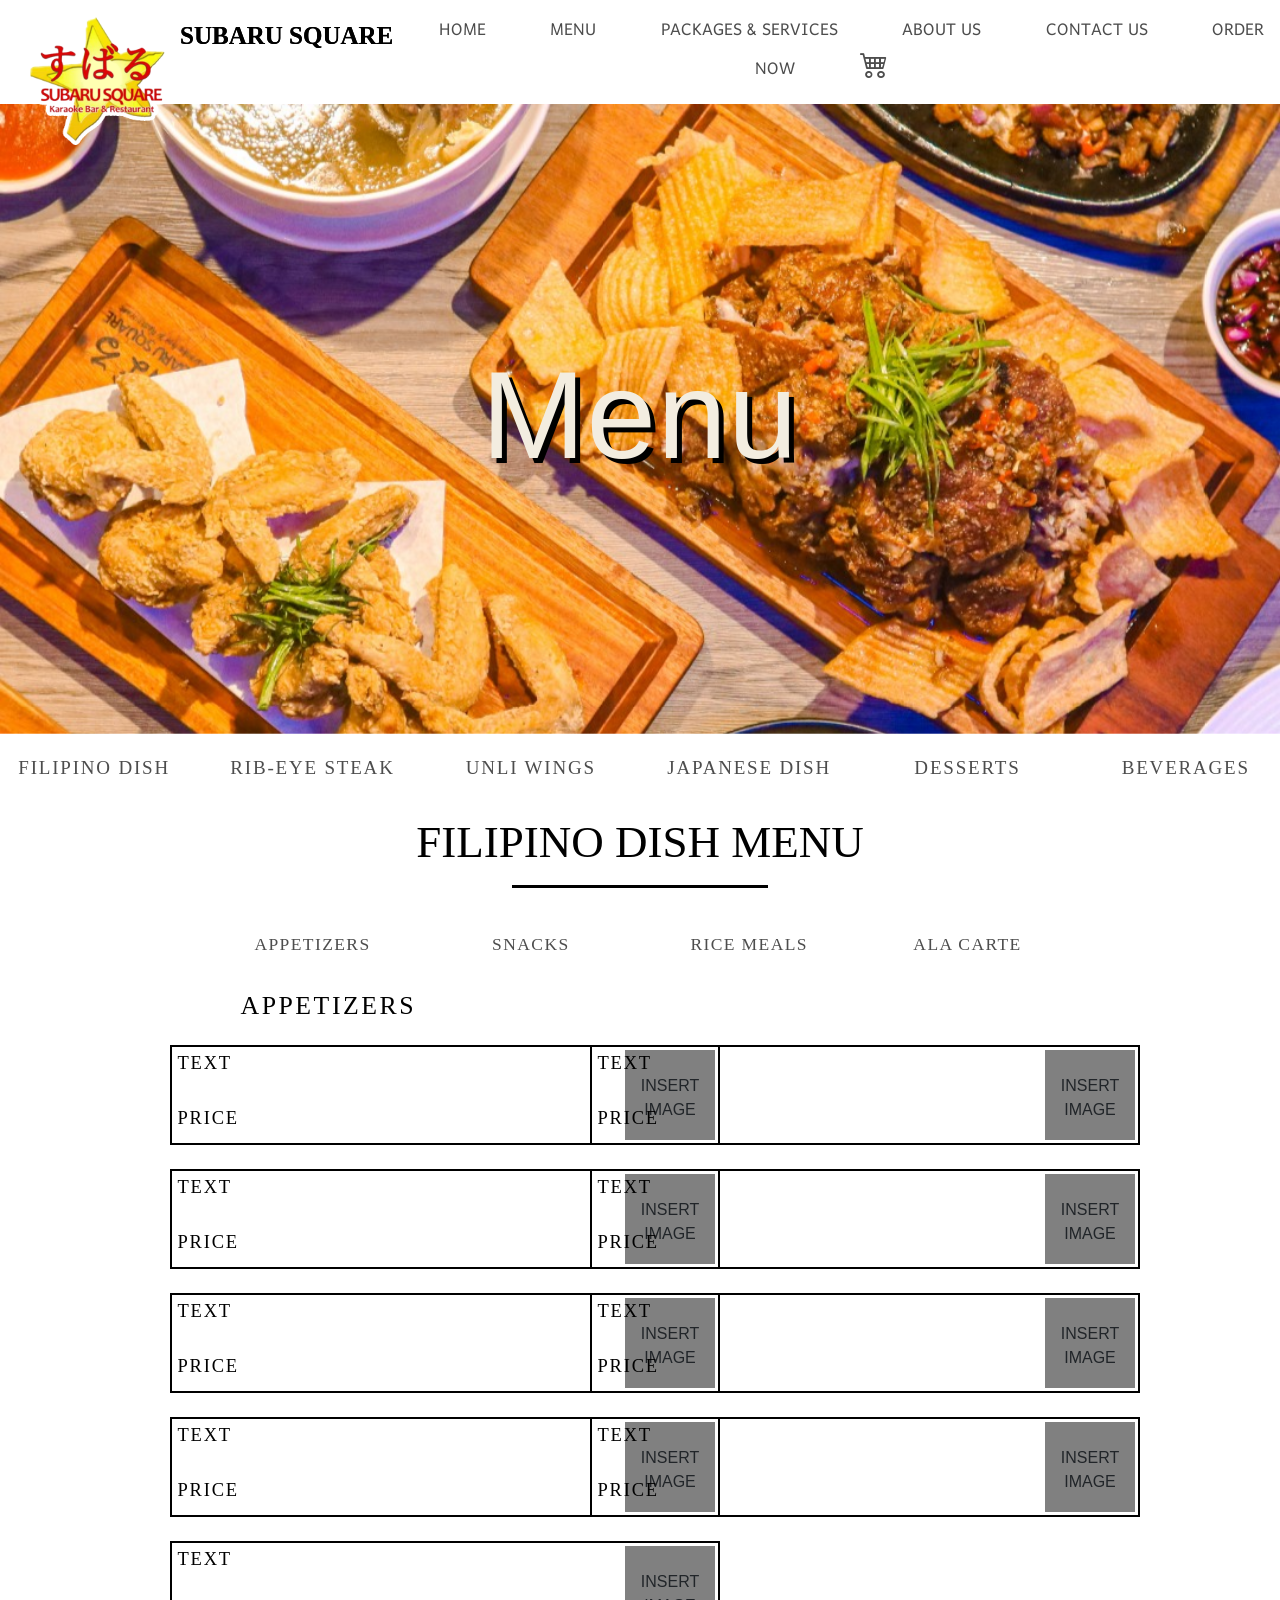
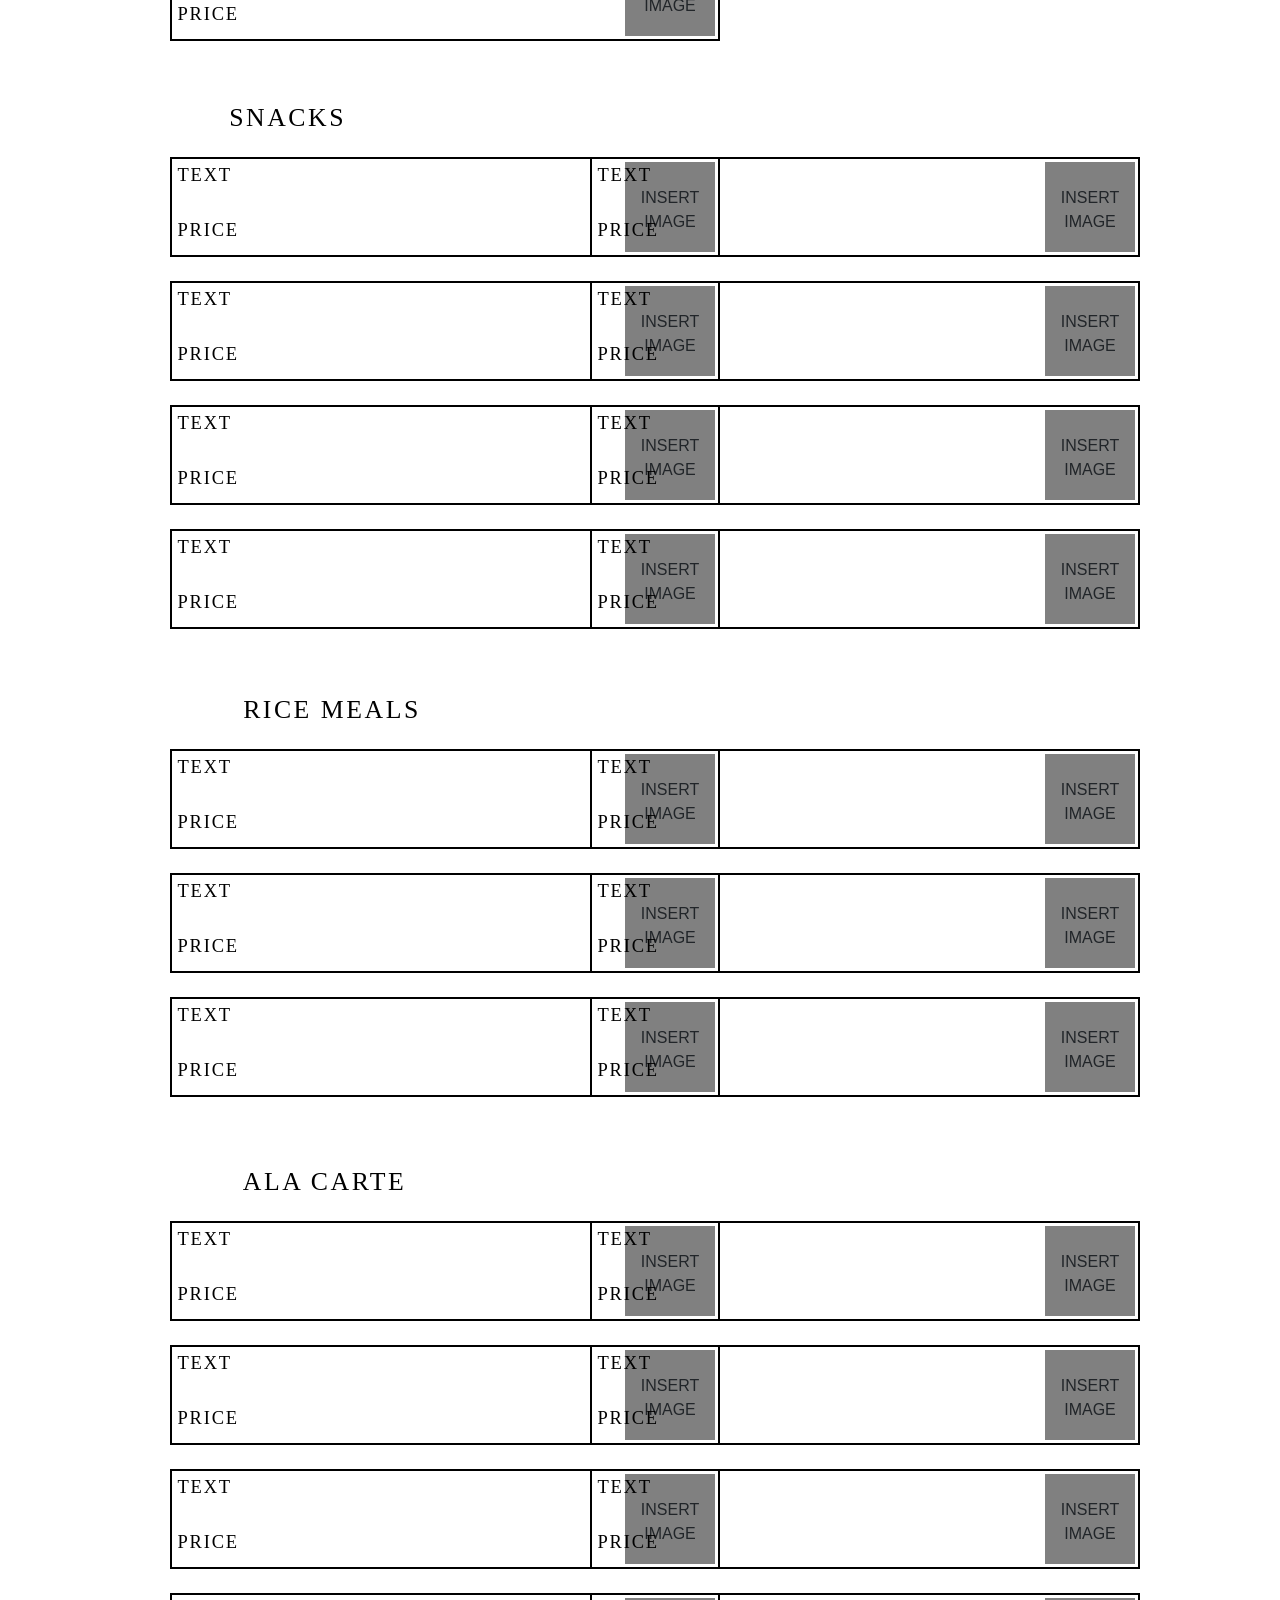
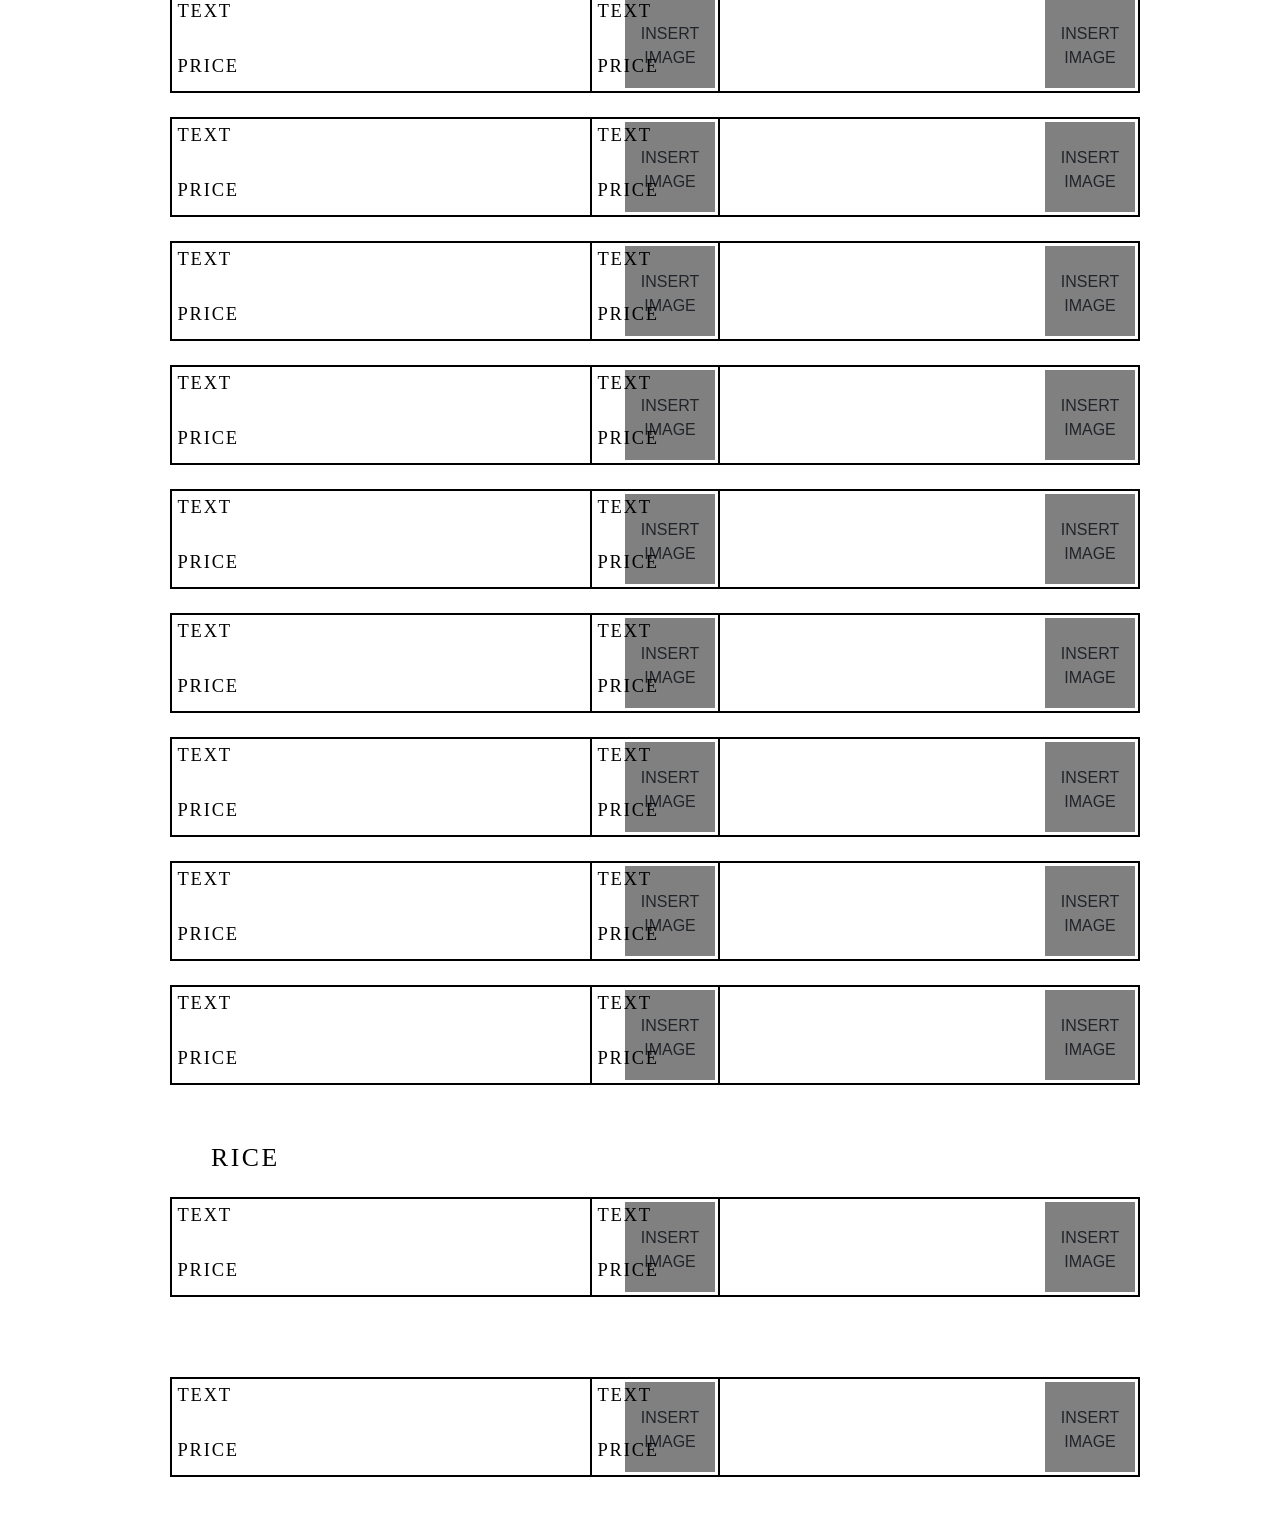
<file: menu.html>
<!DOCTYPE html>
<HTML>
<HEAD>
	<meta charset="utf-8">
	<meta name="author" content="Audrey Jeanine B. Samson">	
	<meta name="viewport" content="width=device-width, initial-scale=1.0">
	
	<link rel="preconnect" href="https://fonts.googleapis.com">
	<link rel="preconnect" href="https://fonts.gstatic.com" crossorigin="anonymous">
	<link href="https://fonts.googleapis.com/css2?family=Harmattan&display=swap" rel="stylesheet">						
	<link rel="stylesheet" href="https://cdn.jsdelivr.net/npm/bootstrap-icons@1.8.2/font/bootstrap-icons.css" integrity="sha384-eoTu3+HydHRBIjnCVwsFyCpUDZHZSFKEJD0mc3ZqSBSb6YhZzRHeiomAUWCstIWo" crossorigin="anonymous">
	<link rel="stylesheet" media= "screen" href="http://fonts.cdnfonts.com/css/gellatio-personal-use" type="text/css">
	<link rel="stylesheet" media="screen" href="https://fontlibrary.org//face/glacial-indifference" type="text/css"/>
	<link href="http://fonts.cdnfonts.com/css/made-tommy-soft-outline" rel="stylesheet">
	<link href="http://db.onlinewebfonts.com/c/174a032e6fa07cdb1882a700d67dad1d?family=AntebAlt-Black" rel="stylesheet" type="text/css"/>
	<link href="http://db.onlinewebfonts.com/c/3b8e8e0716c50e3cafaf45b012d76569?family=Blogger+Sans" rel="stylesheet" type="text/css"/>
	<link rel="stylesheet" href="https://stackpath.bootstrapcdn.com/bootstrap/4.3.1/css/bootstrap.min.css" integrity="sha384-ggOyR0iXCbMQv3Xipma34MD+dH/1fQ784/j6cY/iJTQUOhcWr7x9JvoRxT2MZw1T" crossorigin="anonymous">
    <link rel="stylesheet" href="https://cdnjs.cloudflare.com/ajax/libs/animate.css/3.7.2/animate.min.css">
    <link rel="stylesheet" href="https://cdnjs.cloudflare.com/ajax/libs/font-awesome/5.14.0/css/all.min.css" integrity="sha512-1PKOgIY59xJ8Co8+NE6FZ+LOAZKjy+KY8iq0G4B3CyeY6wYHN3yt9PW0XpSriVlkMXe40PTKnXrLnZ9+fkDaog==" crossorigin="anonymous" />
	<link rel="stylesheet" href="menu.css">
	
	
<TITLE> MENU </TITLE>
<link rel="shortcut icon" type="image/jpg" href="images/subaru-logo.png">

<script src="https://ajax.googleapis.com/ajax/libs/jquery/3.3.1/jquery.min.js"></script>
<script>
$(document).ready(function(){
  // Add smooth scrolling to all links
  $("a").on('click', function(event) {

    // Make sure this.hash has a value before overriding default behavior
    if (this.hash !== "") {
      // Prevent default anchor click behavior
      event.preventDefault();

      // Store hash
      var hash = this.hash;

      // Using jQuery's animate() method to add smooth page scroll
      // The optional number (800) specifies the number of milliseconds it takes to scroll to the specified area
      $('html, body').animate({
        scrollTop: $(hash).offset().top
      }, 800, function(){
   
        // Add hash (#) to URL when done scrolling (default click behavior)
        window.location.hash = hash;
      });
    } // End if
  });
});
</script>
<STYLE>
</STYLE>
</HEAD>
<BODY>

	<div id="home" class="content" align="center">
			<div class="topnav">
				<div class="logo"><img src="images/subaru-logo.png", width="180px", height="180px", align="left"></div>

					<div class="topnav-left">
						SUBARU SQUARE
					</div>

				<a href="index.html" class="button">HOME</a>
				<a href="menu.html" class="button">MENU</a>	
				<a href="#packages" class="button">PACKAGES & SERVICES</a>	
				<a href="#about" class="button">ABOUT US</a>
				<a href="#contact" class="button">CONTACT US</a>
				<a href="#order" class="button">ORDER NOW</a>
				<a href="#cart" class="button"><i class="bi bi-cart4"></i></a>

			</div>
			
<div class="container-fluid p-0">
    <div id="carousel" class="carousel slide hero-slides" data-ride="carousel">
		<div class="carousel-inner" role="listbox">
        <div class="carousel-item active menu">
          <div class="container h-100 d-md-block">
            <div class="container h-100 d-flex align-items-center justify-content-center">
              <div class="col-xl-auto">
                  <h1 class="animated fadeInLeft"> Menu </h1>
              </div>
            </div>
          </div>
        </div>
		</div>
	</div>
</div>	

<br>


<div class="container-px-4" id="menu">
			<div class="row gx-5">
				<div class="col-md-2"><h6><a href="menu.html"> FILIPINO DISH </a></h6></div>
				<div class="col-md-2"><h6><a href="ribeye.html"> RIB-EYE STEAK </a></h6></div>
				<div class="col-md-2"><h6><a href="ribeye.html"> UNLI WINGS </a></h6></div>
				<div class="col-md-2"><h6><a href="jap.html"> JAPANESE DISH </a></h6></div>
				<div class="col-md-2"><h6><a href="dessert.html"> DESSERTS </a></h6></div>
				<div class="col-md-2"><h6><a href="beverage.html"> BEVERAGES </a></h6></div>
			</div>
			</div>
			
			
			<br>
			<h4> FILIPINO DISH MENU </h4>
				<section style="border-bottom: 3px solid #000; width: 20%"> </section>
			<br>
			<br>
			
			
			<div class="container-px-4">
			<div class="row gx-5">
				<div class="col-auto mr-auto">&nbsp; &nbsp; &nbsp; &nbsp; &nbsp;</div>			
				<div class="col-sm-2"><h5><a href="#appetizers">  APPETIZERS </a></h5></div>
				<div class="col-sm-2"><h5><a href="#snacks">  SNACKS </a></h5></div>
				<div class="col-sm-2"><h5><a href="#ricemeal">  RICE MEALS </a></h5></div>
				<div class="col-sm-2"><h5><a href="#alacarte">  ALA CARTE </a></h5></div>
				<div class="col-auto ml-auto">&nbsp; &nbsp; &nbsp; &nbsp; &nbsp;</div>

			</div>
			</div>
			
			<div class="box" id="appetizers">
			<h3> APPETIZERS </h3>
			
			<br>
			<div class="boxleft">
			
			<div class="box1">
					<div class="col-9">
					TEXT
					<br>
					<br>
					<br>
					
					PRICE
					</div>
					<div class="col-2">
					<br>
					INSERT IMAGE
					</div>
					
				</div>
			
			<br>
			
			<div class="box1">
					<div class="col-9">
					TEXT
					<br>
					<br>
					<br>
					
					PRICE
					</div>
					<div class="col-2">
					<br>
					INSERT IMAGE
					</div>
					
				</div>
			
			<br>
			
			<div class="box1">
					<div class="col-9">
					TEXT
					<br>
					<br>
					<br>
					
					PRICE
					</div>
					<div class="col-2">
					<br>
					INSERT IMAGE
					</div>
					
				</div>
			
			<br>
			
			<div class="box1">
					<div class="col-9">
					TEXT
					<br>
					<br>
					<br>
					
					PRICE
					</div>
					<div class="col-2">
					<br>
					INSERT IMAGE
					</div>
					
				</div>
			
			<br>
			
			<div class="box1">
					<div class="col-9">
					TEXT
					<br>
					<br>
					<br>
					
					PRICE
					</div>
					<div class="col-2">
					<br>
					INSERT IMAGE
					</div>
					
				</div>
			</div>
			
			<div class="boxright">
			
			<div class="box2" id="appetizers">
					<div class="col-9">
					TEXT
					<br>
					<br>
					<br>
					
					PRICE
					</div>
					<div class="col-2">
					<br>
					INSERT IMAGE
					</div>
					
				</div>
			
			<br>
			
			<div class="box2">
					<div class="col-9">
					TEXT
					<br>
					<br>
					<br>
					
					PRICE
					</div>
					<div class="col-2">
					<br>
					INSERT IMAGE
					</div>
					
				</div>
			
			<br>
			
			<div class="box2">
					<div class="col-9">
					TEXT
					<br>
					<br>
					<br>
					
					PRICE
					</div>
					<div class="col-2">
					<br>
					INSERT IMAGE
					</div>
					
				</div>
			
			<br>
			
			<div class="box2">
					<div class="col-9">
					TEXT
					<br>
					<br>
					<br>
					
					PRICE
					</div>
					<div class="col-2">
					<br>
					INSERT IMAGE
					</div>
					
				</div>
			
			<br>
			
			
				</div>
		</div>

<br>
<br>
<br>
<br>
<br>
<br>
<br>
<br>
<br>
<br>
<br>
<br>

			<div class="box" id="snacks">
			
			<h3> &nbsp;&nbsp;&nbsp;SNACKS </h3>
			
			<br>
			<div class="boxleft">
			
			<div class="box1">
					<div class="col-9">
					TEXT
					<br>
					<br>
					<br>
					
					PRICE
					</div>
					<div class="col-2">
					<br>
					INSERT IMAGE
					</div>
					
				</div>
			
			<br>
			
			<div class="box1">
					<div class="col-9">
					TEXT
					<br>
					<br>
					<br>
					
					PRICE
					</div>
					<div class="col-2">
					<br>
					INSERT IMAGE
					</div>
					
				</div>
			
			<br>
			
			<div class="box1">
					<div class="col-9">
					TEXT
					<br>
					<br>
					<br>
					
					PRICE
					</div>
					<div class="col-2">
					<br>
					INSERT IMAGE
					</div>
					
				</div>
			
			<br>
			
			<div class="box1">
					<div class="col-9">
					TEXT
					<br>
					<br>
					<br>
					
					PRICE
					</div>
					<div class="col-2">
					<br>
					INSERT IMAGE
					</div>
					
				</div>
			
			<br>
			
			
			</div>
			
			<div class="boxright">
			
			<div class="box2" id="snacks">
					<div class="col-9">
					TEXT
					<br>
					<br>
					<br>
					
					PRICE
					</div>
					<div class="col-2">
					<br>
					INSERT IMAGE
					</div>
					
				</div>
			
			<br>
			
			<div class="box2">
					<div class="col-9">
					TEXT
					<br>
					<br>
					<br>
					
					PRICE
					</div>
					<div class="col-2">
					<br>
					INSERT IMAGE
					</div>
					
				</div>
			
			<br>
			
			<div class="box2">
					<div class="col-9">
					TEXT
					<br>
					<br>
					<br>
					
					PRICE
					</div>
					<div class="col-2">
					<br>
					INSERT IMAGE
					</div>
					
				</div>
			
			<br>
			
			<div class="box2">
					<div class="col-9">
					TEXT
					<br>
					<br>
					<br>
					
					PRICE
					</div>
					<div class="col-2">
					<br>
					INSERT IMAGE
					</div>
					
				</div>
			
			<br>
			
			
				</div>
		</div>		

<br>
<br>
<br>
<br>
<br>
<br>
<br>
			<div class="box" id="ricemeal">
			
			<h3> RICE&nbsp;MEALS </h3>
			<br>
			
			<div class="boxleft">
			
			<div class="box1">
					<div class="col-9">
					TEXT
					<br>
					<br>
					<br>
					
					PRICE
					</div>
					<div class="col-2">
					<br>
					INSERT IMAGE
					</div>
					
				</div>
			
			<br>
			
			<div class="box1">
					<div class="col-9">
					TEXT
					<br>
					<br>
					<br>
					
					PRICE
					</div>
					<div class="col-2">
					<br>
					INSERT IMAGE
					</div>
					
				</div>
			
			<br>
			
			<div class="box1">
					<div class="col-9">
					TEXT
					<br>
					<br>
					<br>
					
					PRICE
					</div>
					<div class="col-2">
					<br>
					INSERT IMAGE
					</div>
					
				</div>
			</div>
			
			<div class="boxright">
			
			<div class="box2" id="ricemeal">
					<div class="col-9">
					TEXT
					<br>
					<br>
					<br>
					
					PRICE
					</div>
					<div class="col-2">
					<br>
					INSERT IMAGE
					</div>
					
				</div>
			
			<br>
			
			<div class="box2">
					<div class="col-9">
					TEXT
					<br>
					<br>
					<br>
					
					PRICE
					</div>
					<div class="col-2">
					<br>
					INSERT IMAGE
					</div>
					
				</div>
			
			<br>
			
			<div class="box2">
					<div class="col-9">
					TEXT
					<br>
					<br>
					<br>
					
					PRICE
					</div>
					<div class="col-2">
					<br>
					INSERT IMAGE
					</div>
					
				</div>
				</div>
		</div>

<br>
<br>



			<div class="box"  id="alacarte">
			
			<h3> &nbsp;ALA&nbsp;CARTE </h3>
			<br>
			
			<div class="boxleft">
			
			<div class="box1">
					<div class="col-9">
					TEXT
					<br>
					<br>
					<br>
					
					PRICE
					</div>
					<div class="col-2">
					<br>
					INSERT IMAGE
					</div>
					
				</div>
			
			<br>
			
			<div class="box1">
					<div class="col-9">
					TEXT
					<br>
					<br>
					<br>
					
					PRICE
					</div>
					<div class="col-2">
					<br>
					INSERT IMAGE
					</div>
					
				</div>
			
			<br>
			
			<div class="box1">
					<div class="col-9">
					TEXT
					<br>
					<br>
					<br>
					
					PRICE
					</div>
					<div class="col-2">
					<br>
					INSERT IMAGE
					</div>
					
				</div>
			
			<br>
			
			<div class="box1">
					<div class="col-9">
					TEXT
					<br>
					<br>
					<br>
					
					PRICE
					</div>
					<div class="col-2">
					<br>
					INSERT IMAGE
					</div>
					
				</div>
			
			<br>
			
			<div class="box1">
					<div class="col-9">
					TEXT
					<br>
					<br>
					<br>
					
					PRICE
					</div>
					<div class="col-2">
					<br>
					INSERT IMAGE
					</div>
					
				</div>
				<br>
			
			<div class="box1">
					<div class="col-9">
					TEXT
					<br>
					<br>
					<br>
					
					PRICE
					</div>
					<div class="col-2">
					<br>
					INSERT IMAGE
					</div>
					
				</div>
			
			<br>
			
			<div class="box1">
					<div class="col-9">
					TEXT
					<br>
					<br>
					<br>
					
					PRICE
					</div>
					<div class="col-2">
					<br>
					INSERT IMAGE
					</div>
					
				</div>
			
			<br>
			
			<div class="box1">
					<div class="col-9">
					TEXT
					<br>
					<br>
					<br>
					
					PRICE
					</div>
					<div class="col-2">
					<br>
					INSERT IMAGE
					</div>
					
				</div>
			
			<br>
			
			<div class="box1">
					<div class="col-9">
					TEXT
					<br>
					<br>
					<br>
					
					PRICE
					</div>
					<div class="col-2">
					<br>
					INSERT IMAGE
					</div>
					
				</div>
			<br>
			
			<div class="box1">
					<div class="col-9">
					TEXT
					<br>
					<br>
					<br>
					
					PRICE
					</div>
					<div class="col-2">
					<br>
					INSERT IMAGE
					</div>
					
				</div>
			<br>
			
			<div class="box1">
					<div class="col-9">
					TEXT
					<br>
					<br>
					<br>
					
					PRICE
					</div>
					<div class="col-2">
					<br>
					INSERT IMAGE
					</div>
					
				</div>
			<br>
			
			<div class="box1">
					<div class="col-9">
					TEXT
					<br>
					<br>
					<br>
					
					PRICE
					</div>
					<div class="col-2">
					<br>
					INSERT IMAGE
					</div>
					
				</div>				
			</div>
			
			<div class="boxright">
			
			<div class="box2" id="alacarte">
					<div class="col-9">
					TEXT
					<br>
					<br>
					<br>
					
					PRICE
					</div>
					<div class="col-2">
					<br>
					INSERT IMAGE
					</div>
					
				</div>
			
			<br>
			
			<div class="box2">
					<div class="col-9">
					TEXT
					<br>
					<br>
					<br>
					
					PRICE
					</div>
					<div class="col-2">
					<br>
					INSERT IMAGE
					</div>
					
				</div>
			
			<br>
			
			<div class="box2">
					<div class="col-9">
					TEXT
					<br>
					<br>
					<br>
					
					PRICE
					</div>
					<div class="col-2">
					<br>
					INSERT IMAGE
					</div>
					
				</div>
			
			<br>
			
			<div class="box2">
					<div class="col-9">
					TEXT
					<br>
					<br>
					<br>
					
					PRICE
					</div>
					<div class="col-2">
					<br>
					INSERT IMAGE
					</div>
					
				</div>
			
			<br>
			
			<div class="box2">
					<div class="col-9">
					TEXT
					<br>
					<br>
					<br>
					
					PRICE
					</div>
					<div class="col-2">
					<br>
					INSERT IMAGE
					</div>
					
				</div>
							<br>
			
			<div class="box2">
					<div class="col-9">
					TEXT
					<br>
					<br>
					<br>
					
					PRICE
					</div>
					<div class="col-2">
					<br>
					INSERT IMAGE
					</div>
					
				</div>
			
			<br>
			
			<div class="box2">
					<div class="col-9">
					TEXT
					<br>
					<br>
					<br>
					
					PRICE
					</div>
					<div class="col-2">
					<br>
					INSERT IMAGE
					</div>
					
				</div>
			
			<br>
			
			<div class="box2">
					<div class="col-9">
					TEXT
					<br>
					<br>
					<br>
					
					PRICE
					</div>
					<div class="col-2">
					<br>
					INSERT IMAGE
					</div>
					
				</div>
			
			<br>
			
			<div class="box2">
					<div class="col-9">
					TEXT
					<br>
					<br>
					<br>
					
					PRICE
					</div>
					<div class="col-2">
					<br>
					INSERT IMAGE
					</div>
					
				</div>
				
			<br>
			
			<div class="box2">
					<div class="col-9">
					TEXT
					<br>
					<br>
					<br>
					
					PRICE
					</div>
					<div class="col-2">
					<br>
					INSERT IMAGE
					</div>
					
				</div>	
			<br>
			
			<div class="box2">
					<div class="col-9">
					TEXT
					<br>
					<br>
					<br>
					
					PRICE
					</div>
					<div class="col-2">
					<br>
					INSERT IMAGE
					</div>
					
				</div>
				
			<br>
			
			<div class="box2">
					<div class="col-9">
					TEXT
					<br>
					<br>
					<br>
					
					PRICE
					</div>
					<div class="col-2">
					<br>
					INSERT IMAGE
					</div>
					
				</div>					
				</div>
		</div>


<br>
<br>
<br>
<br>
<br>
<br>
<br>
<br>
<br>
<br>
<br>
<br>
<br>
<br>
<br>
<br>
<br>
<br>
<br>
<br>
<br>
<br>
<br>
<br>
<br>
<br>
<br>
<br>
<br>
<br>
<br>
<br>
<br>
<br>
<br>
<br>
<br>
<br>
<br>
<br>
<br>
<br>
<br>
<br>
<br>
<br>
<br>
<br>


			<div class="box">
			
			<h3> &nbsp;&nbsp;&nbsp;&nbsp;&nbsp;RICE </h3>
			<br>
			
			<div class="boxleft">
			
			<div class="box1">
					<div class="col-9">
					TEXT
					<br>
					<br>
					<br>
					
					PRICE
					</div>
					<div class="col-2">
					<br>
					INSERT IMAGE
					</div>
					
				</div>
			
			<div class="box1">
					<div class="col-9">
					TEXT
					<br>
					<br>
					<br>
					
					PRICE
					</div>
					<div class="col-2">
					<br>
					INSERT IMAGE
					</div>
					
				</div>
			</div>
			
			<div class="boxright">
			
			<div class="box2">
					<div class="col-9">
					TEXT
					<br>
					<br>
					<br>
					
					PRICE
					</div>
					<div class="col-2">
					<br>
					INSERT IMAGE
					</div>
					
				</div>
			
			<div class="box2">
					<div class="col-9">
					TEXT
					<br>
					<br>
					<br>
					
					PRICE
					</div>
					<div class="col-2">
					<br>
					INSERT IMAGE
					</div>
					
				</div>
				</div>
		</div>


</div>
</BODY>
</HTML>
</file>
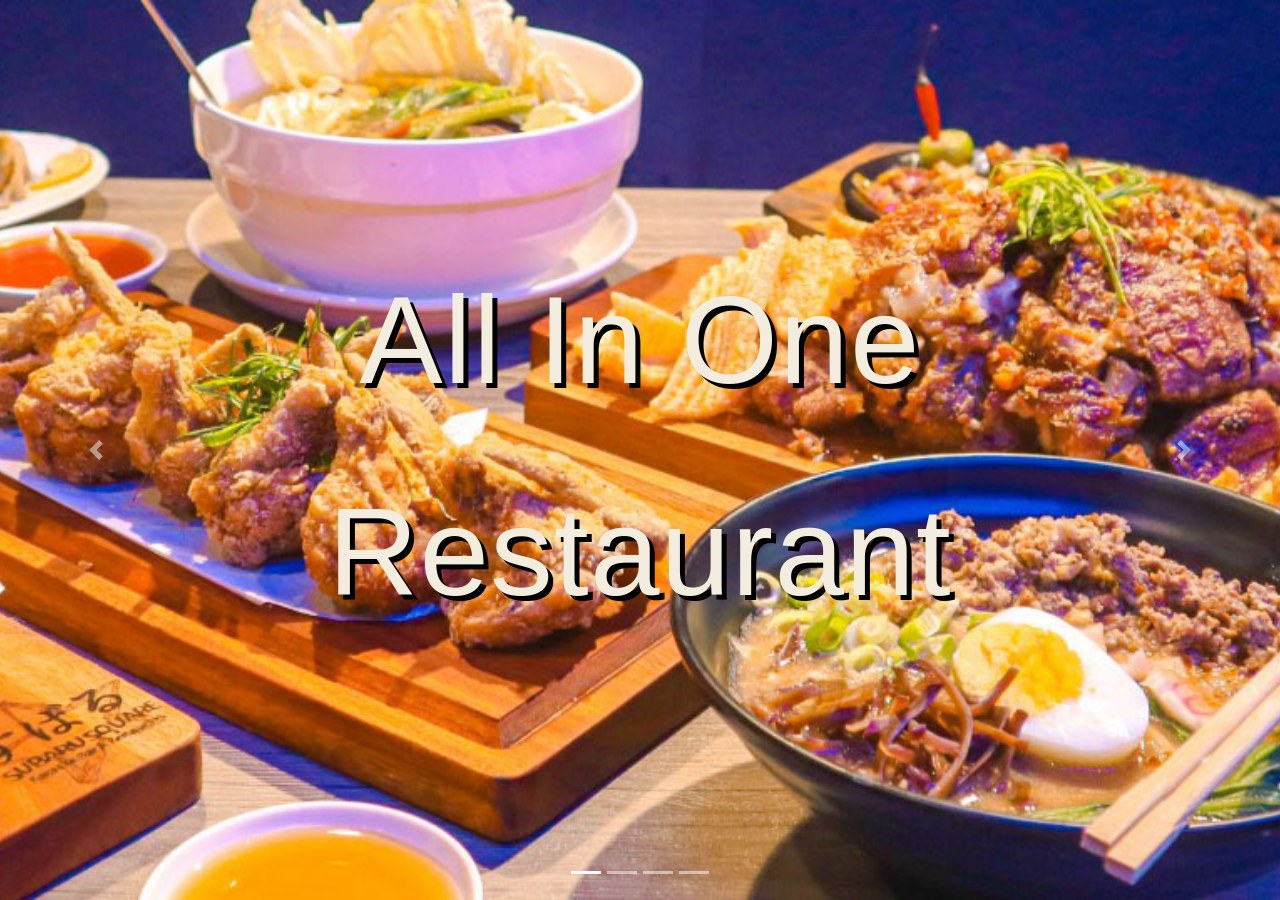
<file: css/awit.html>
<!DOCTYPE html>
<html>
<head>
    <title>Responsive Hero Slider With Bootstrap 4</title>
    <meta name="viewport" content="width=device-width, initial-scale=1.0">
    <link rel="stylesheet" href="https://stackpath.bootstrapcdn.com/bootstrap/4.3.1/css/bootstrap.min.css" integrity="sha384-ggOyR0iXCbMQv3Xipma34MD+dH/1fQ784/j6cY/iJTQUOhcWr7x9JvoRxT2MZw1T" crossorigin="anonymous">
    <link rel="stylesheet" href="https://cdnjs.cloudflare.com/ajax/libs/animate.css/3.7.2/animate.min.css">
    <link rel="stylesheet" href="https://cdnjs.cloudflare.com/ajax/libs/font-awesome/5.14.0/css/all.min.css" integrity="sha512-1PKOgIY59xJ8Co8+NE6FZ+LOAZKjy+KY8iq0G4B3CyeY6wYHN3yt9PW0XpSriVlkMXe40PTKnXrLnZ9+fkDaog==" crossorigin="anonymous" />
    
	<!--	<link href="https://cdn.jsdelivr.net/npm/bootstrap@5.0.0-beta2/dist/css/bootstrap.min.css" rel="stylesheet" integrity="sha384-BmbxuPwQa2lc/FVzBcNJ7UAyJxM6wuqIj61tLrc4wSX0szH/Ev+nYRRuWlolflfl" crossorigin="anonymous"> -->
	<link rel="preconnect" href="https://fonts.googleapis.com">
	<link rel="preconnect" href="https://fonts.gstatic.com" crossorigin="anonymous">
	<link href="https://fonts.googleapis.com/css2?family=Harmattan&display=swap" rel="stylesheet">						
	<link rel="stylesheet" href="https://cdn.jsdelivr.net/npm/bootstrap-icons@1.8.2/font/bootstrap-icons.css" integrity="sha384-eoTu3+HydHRBIjnCVwsFyCpUDZHZSFKEJD0mc3ZqSBSb6YhZzRHeiomAUWCstIWo" crossorigin="anonymous">
	<link rel="stylesheet" media= "screen" href="http://fonts.cdnfonts.com/css/gellatio-personal-use" type="text/css">
	<link rel="stylesheet" media="screen" href="https://fontlibrary.org//face/glacial-indifference" type="text/css"/>
	<link href="http://fonts.cdnfonts.com/css/made-tommy-soft-outline" rel="stylesheet">
	<link href="http://db.onlinewebfonts.com/c/174a032e6fa07cdb1882a700d67dad1d?family=AntebAlt-Black" rel="stylesheet" type="text/css"/>
	<link href="http://db.onlinewebfonts.com/c/3b8e8e0716c50e3cafaf45b012d76569?family=Blogger+Sans" rel="stylesheet" type="text/css"/>
	
	<link rel="stylesheet" media= "screen" href="http://fonts.cdnfonts.com/css/gellatio-personal-use" type="text/css">
	<link rel="stylesheet" href="awit.css">
</head>
<body> 
  <div class="container-fluid p-0">
    <div id="carousel" class="carousel slide hero-slides" data-ride="carousel">
      <ol class="carousel-indicators">
        <li class="active" data-target="#carousel" data-slide-to="0"></li>
        <li data-target="#carousel" data-slide-to="1"></li>
        <li data-target="#carousel" data-slide-to="2"></li>
		<li data-target="#carousel" data-slide-to="3"></li>
      </ol>
      <div class="carousel-inner" role="listbox">
        <div class="carousel-item active restaurant">
          <div class="container h-100 d-md-block">
            <div class="container h-100 d-flex align-items-center justify-content-center">
              <div class="col-xl-auto">
                  <h1 class="animated fadeInLeft">All In One <br> Restaurant</h1>
                </div>
            </div>
          </div>
        </div>
        <div class="carousel-item event">
          <div class="container h-100 d-md-block">
            <div class="container h-100 d-flex align-items-center justify-content-center">
              <div class="col-xl-auto">
                  <h1 class="animated fadeInLeft">Exclusive Events</h1>
              </div>
            </div>
          </div>
        </div>
        <div class="carousel-item karaoke">
          <div class="container h-100 d-md-block">
            <div class="container h-100 d-flex align-items-center justify-content-center">
              <div class="col-xl-auto">
                  <h1 class="animated fadeInLeft">Karaoke Room <br> Package</h1>
              </div>
            </div>
          </div>
        </div>
		<div class="carousel-item live">
          <div class="container h-100 d-md-block">
            <div class="container h-100 d-flex align-items-center justify-content-center">
              <div class="col-xl-auto">
                  <h1 class="animated fadeInLeft">Live Life Well <br> Membership</h1>
              </div>
            </div>
          </div>
        </div>
      </div>
      <a class="carousel-control-prev" href="#carousel" role="button" data-slide="prev">
        <span class="carousel-control-prev-icon" aria-hidden="true"></span>
        <span class="sr-only">Previous</span>
      </a>
      <a class="carousel-control-next" href="#carousel" role="button" data-slide="next">
        <span class="carousel-control-next-icon" aria-hidden="true"></span>
        <span class="sr-only">Next</span>
      </a>
    </div>
</div>


<script src="https://code.jquery.com/jquery-3.3.1.slim.min.js" integrity="sha384-q8i/X+965DzO0rT7abK41JStQIAqVgRVzpbzo5smXKp4YfRvH+8abtTE1Pi6jizo" crossorigin="anonymous"></script>
<script src="https://cdnjs.cloudflare.com/ajax/libs/popper.js/1.14.7/umd/popper.min.js" integrity="sha384-UO2eT0CpHqdSJQ6hJty5KVphtPhzWj9WO1clHTMGa3JDZwrnQq4sF86dIHNDz0W1" crossorigin="anonymous"></script>
<script src="https://stackpath.bootstrapcdn.com/bootstrap/4.3.1/js/bootstrap.min.js" integrity="sha384-JjSmVgyd0p3pXB1rRibZUAYoIIy6OrQ6VrjIEaFf/nJGzIxFDsf4x0xIM+B07jRM" crossorigin="anonymous"></script>
<script type="text/javascript" scr="https://cdnjs.cloudflare.com/ajax/libs/animateCSS/1.2.2/jquery.animatecss.min.js"></script>
 
</body>
</html>
</file>
<file: menu.css>
@font-face {font-family: "Blogger Sans"; src: url("//db.onlinewebfonts.com/t/3b8e8e0716c50e3cafaf45b012d76569.eot"); src: url("//db.onlinewebfonts.com/t/3b8e8e0716c50e3cafaf45b012d76569.eot?#iefix") format("embedded-opentype"), url("//db.onlinewebfonts.com/t/3b8e8e0716c50e3cafaf45b012d76569.woff2") format("woff2"), url("//db.onlinewebfonts.com/t/3b8e8e0716c50e3cafaf45b012d76569.woff") format("woff"), url("//db.onlinewebfonts.com/t/3b8e8e0716c50e3cafaf45b012d76569.ttf") format("truetype"), url("//db.onlinewebfonts.com/t/3b8e8e0716c50e3cafaf45b012d76569.svg#Blogger Sans") format("svg"); }

@font-face {font-family: "AntebAlt-Black"; src: url("//db.onlinewebfonts.com/t/174a032e6fa07cdb1882a700d67dad1d.eot"); src: url("//db.onlinewebfonts.com/t/174a032e6fa07cdb1882a700d67dad1d.eot?#iefix") format("embedded-opentype"), url("//db.onlinewebfonts.com/t/174a032e6fa07cdb1882a700d67dad1d.woff2") format("woff2"), url("//db.onlinewebfonts.com/t/174a032e6fa07cdb1882a700d67dad1d.woff") format("woff"), url("//db.onlinewebfonts.com/t/174a032e6fa07cdb1882a700d67dad1d.ttf") format("truetype"), url("//db.onlinewebfonts.com/t/174a032e6fa07cdb1882a700d67dad1d.svg#AntebAlt-Black") format("svg"); }

@font-face {font-family: "HandyCasualCondensed-Regular"; 
	   src: url('C:/Users/audre/Downloads/HandyCasualCondensed-Oblique/HandyCasualCondensed-Regular.otf') format('opentype');
	   src: url('C:/Users/audre/Downloads/HandyCasualCondensed-Oblique/HandyCasualCondensed-Regular.ttf') format('truetype');
}

html {
  scroll-behavior: smooth;
}

*{
  margin:0;
  padding:0;
  box-sizing:border-box;
}

h1 {
	font-family: 'Gellatio Personal Use', sans-serif;
	color: #f3ede0;
	text-align: center;
	font-weight: normal;
	font-style: normal;
	font-size: 125px;
	text-shadow: 5px 5px black;
	position: relative;
	line-height: 1.7em;
	letter-spacing: 0.01em;
}

#carousel .carousel-item.menu{
  background-image:url("images/HOME PAGE-updated/HOME PAGE/MENU PAGE.jpg");
}
#carousel .carousel-item{
  height:70vh;
  width:100%;
  min-height:150px;
  background-attachment: fixed;
  background-position: center;
  background-repeat: no-repeat;
 /** background:no-repeat center center scroll; **/
  background-size:cover;
}

.topnav {
		background-color: #fffffff;
		overflow: hidden;
		padding: 20px 0px;
		margin-bottom: -5px;
		margin-top: -5px;
		margin-right: 5px;
		z-index: 0;
	}

.topnav a {
		font-family: 'Harmattan', sans-serif;
		color: #000000;
		text-align: right;
		padding: 10px 25px;
		text-decoration: none;
		font-size: 21.5px;
		margin-left: 10px;
		margin-top: -5px;
	}

.topnav a:hover {
		background-color: #000000;
		border: none;
		color: white;
		padding: 10px 25px;
		margin: 2.5px 1px;
		margin-left: 10px;
		margin-top: 1px;
		border-radius: 80px;
	}

.topnav a:active {
		background-color: #000000;
		border: none;
		color: white;
		padding: 10px 25px;
		margin: 2.5px 1px;
		margin-left: 10px;
		margin-top: 1px;
		border-radius: 80px;
	}

.topnav i {
		padding: 0px 0px;
		font-size: 28px;
		margin-top: 0;
		z-index: 1;
	}	

.topnav-left {
		float: left;
		margin-right: 0px;
		margin-left: 180px;
		margin-top: 1.5px;
		font-family:"Blogger Sans";
		font-weight: bold;
		font-style: normal;
		color: #000000;
		font-size: 25px;
		text-shadow: 0px 0px 0px black;
	}

.logo	{
	position: absolute;
	float: left;
	top: 0px;
	margin-top: -15px;
	margin-left: 10px;
	z-index:2;
	}


img {
	border-radius: 25px;
	}

h3 {
	font-family: "HandyCasualCondensed-Regular";
	font-size: 25.75px;
	color: #000000;
	letter-spacing:0.098em;
	float: left;
	text-indent: 120%;
}	

h4 {
	font-family: "AntebAlt-Black";	
	color: #000000;
	font-size: 45px;
	line-height:1.5em;
}

h6 {
	font-family: "Blogger Sans";	
	color: #4D4D4D;
	font-size: 19px;
	line-height:1em;
	letter-spacing:0.095em;
}

h5 {
	font-family: "Blogger Sans";	
	color: #4D4D4D;
	font-size: 17.5px;
	line-height:1em;
	letter-spacing: 0.08em;					
}


/* Tablet Styles */
@media only screen and (min-width: 480px) {
    .column {
      flex: 50%;
      max-width: 50%;
    }
}
 
/* Desktop Styles */
@media only screen and (min-width: 1024px) {
	/**.column {
      flex: 33.3%;
      max-width: 33.3%;
    }**/
}

.container-px-4 {
	gap: 0px 10px;
}

.col-md-2 a {
	color: #000000;
	font-weight: lighter;
	text-decoration: none;
}

.col-md-2 a:hover {
		background-color: #000000;
		border: none;
		color: white;
		padding: 10px 25px;
		margin: 2.5px 1px;
		margin-left: 10px;
		margin-top: 2px;
		border-radius: 80px;
		font-weight: lighter;
		text-decoration: none;
	}

.col-md-2 a:active {
		background-color: #000000;
		border: none;
		color: white;
		padding: 10px 25px;
		margin: 2.5px 1px;
		margin-left: 10px;
		margin-top: 1px;
		border-radius: 80px;
		font-weight: lighter;
	}
	
.col-sm-2 a {
	color: #000000;
	text-decoration: none;
} 

.col-sm-2 a:visited,a:link  {
	color: #000000;
	text-decoration: none;
}
.col-sm-2  a:active,a:hover  {
	color: #000000;
	text-decoration: none;
	font-weight:700;
} 


.h5 a {
	color: #000000;
	text-decoration: none;
}
.h5 a:visited,a:link  {
	color: #4D4D4D;
	text-decoration: none;
}

.h5 a:active,a:hover  {
	color: #000000;
	text-decoration: none;
	font-weight:700;
}

.box{
	margin: 20px;
	padding: 10px;
	margin-right: 50px;
}

.boxleft{
	display: flex;
	flex-direction: column;
	justify-content: space-between;
	height: 300px;
	margin: 20px;
	padding: 10px;
	
}

.box1 {
	display: flex;
	flex-wrap: wrap;
	row-gap: 20px;
	column gap: 10em;
	float: left;
	margin-left: 110px;
	border: 2px;
	border-style: solid;
	border-color: black;
	width: 550px;
	height: 100px;
	padding: 3px;
}	

.box1 > * {
	flex: 1;
}

.col-9 {
	text-align: left;
	margin-top: 3.5px;
	margin-left: -12.5px;
	margin-bottom: -15px;
	font-family: "Blogger Sans";	
	color: #000000;
	font-size: 18.5px;
	line-height:1em;
	letter-spacing: 0.097em;
}	

.col-2 {
	justify-content: flex-start;
	margin-left: auto;
	background-color: gray;
	width: 90px;
	height: 90px;
}	

.boxright{
	display: flex;
	float: right;
	flex-direction: column;
	justify-content: space-between;
	height: 300px;
	margin: 20px;
	padding: 10px;
	margin-top: -320px;
}
.box2 {
	display: flex;
	flex-wrap: wrap;
	row-gap: 20px;
	column gap: 10em;
	float: right;
	margin-right: 50px;
	border: 2px;
	border-style: solid;
	border-color: black;
	width: 550px;
	height: 100px;
	padding: 3px;
}	

.box2 > * {
	flex: 1;
}

#ram h3 { 
	margin-left: -40px;
}

#classic h3{ 
	margin-left: -80px;
}

#special h3 { 
	margin-left: -80px;
}

#jell h3 { 
	margin-left: -80px;
}

#cheesecake h3 { 
	margin-left: -80px;
}

#cao  h3 { 
	margin-left: -80px;
}
</file>
<file: css/awit.css>
@import url(//db.onlinewebfonts.com/c/3b8e8e0716c50e3cafaf45b012d76569?family=Blogger+Sans);
@import url(//db.onlinewebfonts.com/c/174a032e6fa07cdb1882a700d67dad1d?family=AntebAlt-Black);

@font-face {font-family: "Blogger Sans"; src: url("//db.onlinewebfonts.com/t/3b8e8e0716c50e3cafaf45b012d76569.eot"); src: url("//db.onlinewebfonts.com/t/3b8e8e0716c50e3cafaf45b012d76569.eot?#iefix") format("embedded-opentype"), url("//db.onlinewebfonts.com/t/3b8e8e0716c50e3cafaf45b012d76569.woff2") format("woff2"), url("//db.onlinewebfonts.com/t/3b8e8e0716c50e3cafaf45b012d76569.woff") format("woff"), url("//db.onlinewebfonts.com/t/3b8e8e0716c50e3cafaf45b012d76569.ttf") format("truetype"), url("//db.onlinewebfonts.com/t/3b8e8e0716c50e3cafaf45b012d76569.svg#Blogger Sans") format("svg"); }
@font-face {
	font-family: "AntebAlt-Black"; src: url("//db.onlinewebfonts.com/t/174a032e6fa07cdb1882a700d67dad1d.eot"); src: url("//db.onlinewebfonts.com/t/174a032e6fa07cdb1882a700d67dad1d.eot?#iefix") format("embedded-opentype"), url("//db.onlinewebfonts.com/t/174a032e6fa07cdb1882a700d67dad1d.woff2") format("woff2"), url("//db.onlinewebfonts.com/t/174a032e6fa07cdb1882a700d67dad1d.woff") format("woff"), url("//db.onlinewebfonts.com/t/174a032e6fa07cdb1882a700d67dad1d.ttf") format("truetype"), url("//db.onlinewebfonts.com/t/174a032e6fa07cdb1882a700d67dad1d.svg#AntebAlt-Black") format("svg"); 	
}

@import url('https://fonts.googleapis.com/css2?family=Poppins:ital,wght@0,300;0,400;0,500;0,600;0,700;0,800;0,900;1,200&display=swap');
*{
  margin:0;
  padding:0;
  box-sizing:border-box;
}
body {
  background: #eee;
  min-height: 100vh;
  width:100%;
  display: flex;
  align-items: center;
  justify-content: center;
}  
#carousel .carousel-item.restaurant{
  background-image:url("images/bg.jpg");
}
#carousel .carousel-item.event{
  background-image:url("images/HOME PAGE - EXCLUSIVE EVENT.jpg");
}
#carousel .carousel-item.karaoke{
  background-image:url("images/HOME PAGE - KARAOKE ROOM.jpg");
}
#carousel .carousel-item.live{
  background-image:url("images/HOME PAGE - LIVE LIFE WELL.jpg");
}
#carousel .carousel-item{
  height:100vh;
  width:100%;
  min-height:350px;
  background:no-repeat center center scroll;
  background-size:cover;
}
#carousel .carousel-inner .carousel-item{
  transition:-webkit-transform 2s ease;
  transition:transform 2s ease;
  transition:transform 2s ease, -webkit-transform 2s ease;
}
#carousel .carousel-item .caption{
  animation-duration: 1s;
  animation-delay: 2s;
}
#carousel .caption h1{
  animation-duration: 1s;
  animation-delay: 2s;
}

.delicious-btn{
  display: inline-block;
  min-width:160px;
  height:60px;
  color:#fff;
  border:none;
  border-left:3px solid #1c8314;
  border-radius: 0;
  padding:0 30px;
  font-size:16px;
  line-height:58px;
  font-weight:600;
  -webkit-transition-duration: 500ms;
  transition-duration: 500ms;
  text-transform: capitalize;
  background:#40ba37;
}
.delicious-btn:hover,
.delicious-btn:active,
.delicious-btn:focus{
  font-size:16px;
  font-weight: 600;
  color:#fff;
  background:#1c8314;
  border-color:#40ba37
}
 h1 {
	font-family: 'Gellatio Personal Use', sans-serif;
	color: #f3ede0;
	text-align: center;
	font-weight: normal;
	font-style: normal;
	font-size: 125px;
	text-shadow: 5px 5px black;
	position: relative;
	line-height: 1.7em;
	letter-spacing: 0.01em;
}
 

.topnav {
		background-color: #fffffff;
		overflow: hidden;
		padding: 20px 0px;
		margin-bottom: -5px;
		margin-top: -5px;
		margin-right: 5px;
		z-index: 0;
	}

.topnav a {
		font-family: 'Harmattan', sans-serif;
		color: #000000;
		text-align: right;
		padding: 10px 25px;
		text-decoration: none;
		font-size: 21.5px;
		margin-left: 10px;
		margin-top: -5px;
	}

.topnav a:hover {
		background-color: #000000;
		border: none;
		color: white;
		padding: 10px 25px;
		margin: 2.5px 1px;
		margin-left: 10px;
		margin-top: 1px;
		border-radius: 80px;
	}

.topnav a:active {
		background-color: #000000;
		border: none;
		color: white;
		padding: 10px 25px;
		margin: 2.5px 1px;
		margin-left: 10px;
		margin-top: 1px;
		border-radius: 80px;
	}

.topnav i {
		padding: 0px 0px;
		font-size: 28px;
		margin-top: 0;
		z-index: 1;
	}	

.topnav-left {
		float: left;
		margin-right: 0px;
		margin-left: 180px;
		margin-top: 1.5px;
		font-family:"Blogger Sans";
		font-weight: bold;
		font-style: normal;
		color: #000000;
		font-size: 25px;
		text-shadow: 0px 0px 0px black;
	}

.logo	{
	position: absolute;
	float: left;
	top: 0px;
	margin-top: -15px;
	margin-left: 10px;
	z-index:2;
	}


img {
	border-radius: 25px;
	}


h5 {
	font-family: "AntebAlt-Black";	
	color: #000000;
	font-size: 45px;
	line-height:1em;
}

h6 {
	font-family: "Blogger Sans";	
	color: #4D4D4D;
	font-size: 20.5px;
	line-height:1em;
	letter-spacing:0.095em;
}

h7 {
	font-family: "Blogger Sans";	
	color: #000000;
	font-size: 20.5px;
	line-height:1em;
}

/**
gray color for inactive links fil dish-beverages: #323232
**/



.full_menu, .delivery, .book_now {
		font: 'GlacialIndifferenceRegular';
		font-weight: bold;
		background-color: #000000;
		border: none;
		color: white;
		width: 300px;
		padding: 10px 25px;
		margin: 2.5px 1px;
		margin-left: 10px;
		margin-top: 2px;
		border-radius: 80px;
		letter-spacing: 0.18em;

}

a {
	color: #4D4D4D;
	text-decoration: none;
}

.fildish a:visited,a:link  {
	color: #4D4D4D;
	text-decoration: none;
}


.fildish a:active,a:hover  {
	color: black;
	text-decoration: none;
	font-weight:700;
}

.ribeye a:visited,a:link  {
	color: #4D4D4D;
	text-decoration: none;
}


.ribeye a:active,a:hover  {
	color: black;
	text-decoration: none;
	font-weight:700;
}

.jap a:visited,a:link  {
	color: #4D4D4D;
	text-decoration: none;
}


.jap a:active,a:hover  {
	color: black;
	text-decoration: none;
	font-weight:700;
}

.dessert a:visited,a:link  {
	color: #4D4D4D;
	text-decoration: none;
}


.dessert a:active,a:hover  {
	color: black;
	text-decoration: none;
	font-weight:700;
}

.bev a:visited,a:link  {
	color: #4D4D4D;
	text-decoration: none;
}


.bev a:active,a:hover  {
	color: black;
	text-decoration: none;
	font-weight:700;
}


/* Tablet Styles */
@media only screen and (min-width: 480px) {
    .column {
      flex: 50%;
      max-width: 50%;
    }
}
 
/* Desktop Styles */
@media only screen and (min-width: 1024px) {
	/**.column {
      flex: 33.3%;
      max-width: 33.3%;
    }**/
}

.container-px-4 {
	gap: 0px 10px;
}
</file>
